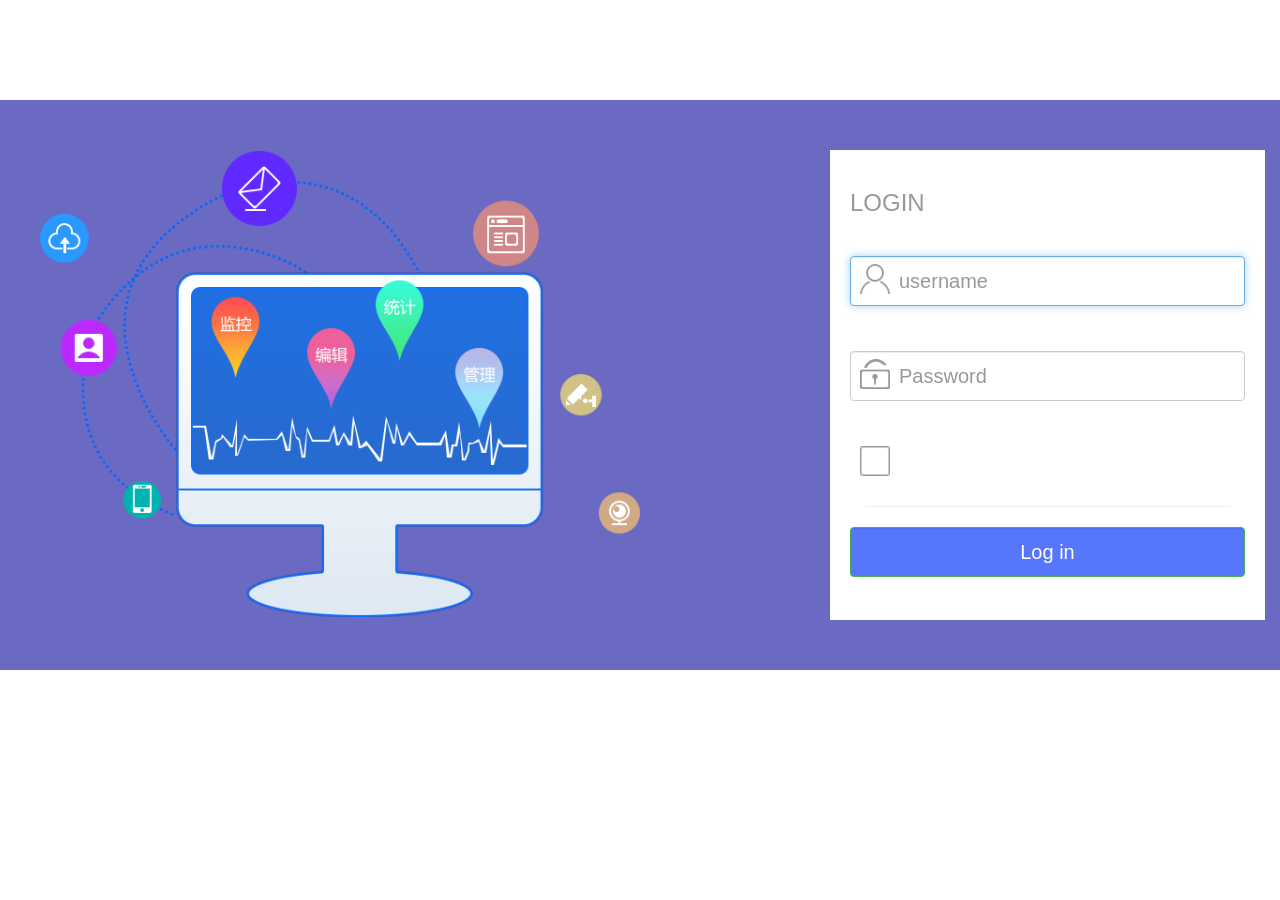
<file: static/index.html>
<!DOCTYPE html>
<html>
<head>
	<!--utf-8-->
    <meta http-equiv="content-type" content="text/html;charset=utf-8">
    <meta name="viewport" content="width=device-width, initial-scale=1.0">
    <!--<meta http-equiv="X-UA-Compatible" content="IE=edge,chrome=1" />-->
    <title>Login</title>
    <!--<link rel="shortcut icon" href="images/favicon.ico" type="image/x-icon"  charset="utf-8"/>-->
    <style type="text/css">
        @import url(css/font-awesome.min.css);/*font-awesome */
        @import url(css/login.bootstrap.min.css);
        @import url(css/login.css);
    </style>
    <script type="text/javascript" src="js/jquery-2.1.1.min.js?ver=2021.4.25"></script>
    <!--bootstrap-->
    <script type="text/javascript" src="js/bootstrap.min.js?ver=2021.4.25"></script>
    <script type="text/javascript" src="js/jquery.validate.js?ver=2021.4.25"></script>
    <!--cookie's js-->
    <script type="text/javascript" src="js/jquery.cookie.min.js?ver=2021.4.25"></script> 
    <!--common js-->
    <script type="text/javascript" src="js/ip.js?ver=2021.4.25"></script>
    <script type="text/javascript" src="js/base64.js?ver=2021.4.25"></script> 
    <!--import js-->
    <script type="text/javascript" src="js/index.js?ver=2021.4.25"></script> 
    
    <link href="js/toastr.min.css" rel="stylesheet">
    <script src="js/toastr.min.js" type="text/javascript"></script>
    <style>
		#header_title_one{
			font-style:italic;
			margin-left: 10%; 
			width: 90%;
			text-align: left;
			font-family: 方正汉真广标-标准;
			font-size: 55px; 
			color: #844f4f;
			font-weight: 600;
			}
    </style>
</head>
<body>
    <!--logo图标-->
    <div class="header" style="height: 100px;">
    </div>
    <div class="container " id="grad_id" style="background: #6a6ac3;">
        <!--登陆-->
        <img src="images/login/image_01.png" class="image_01 hidden-xs" /> 
        <div class="pull-right form row ">
            <form class="form-horizontal " id="login_form">
                <h3><span class="span_login">LOGIN</span></h3>
                <div class="col-sm-12 col-md-12 ">
                    <div class="form-group">
                        <i class="fa-lg"><img src='images/login/icon_user_n.png' id="username_img_id" /></i>
                        <input class="form-control " type="text" placeholder="username" name="username" id="username_id" autofocus="autofocus" />
                        <img src='images/login/btn_clean_n.png' id="btn_clean_id" class="pull-right" />
                    </div>
                    <div class="form-group">
                        <i class=" fa-lg"><img src='images/login/icon_password_n.png' id="password_img_id" /></i>
                        <input class="form-control required" type="password" placeholder="Password" name="password" id="password_id"  />
                    </div>
                    <div class="form-group">
                        <div class="pull-left" id="remember_password_id">
                            <img src='images/login/radio_n.png' id="remember_password_img_id" />
                        </div>
                        <input type="text" name="remember" id="remember_password_input_id" value="Remember Password" />
                        <div class="pull-right" id="remember_password_id" style="margin-right: 15px; padding-top: 10px;">
<!--                            	<a href='register.html'> Register </a>-->
                        </div>
                    </div>
                    <hr />
                    <div class="form-group">
                        <input type="submit" class="btn btn-success form-control " id="login_ok" value="Log in " />
                    </div>
                </div>
            </form>
        </div>
    </div>
    <div>
    </div>
</body> 
</html>
</file>
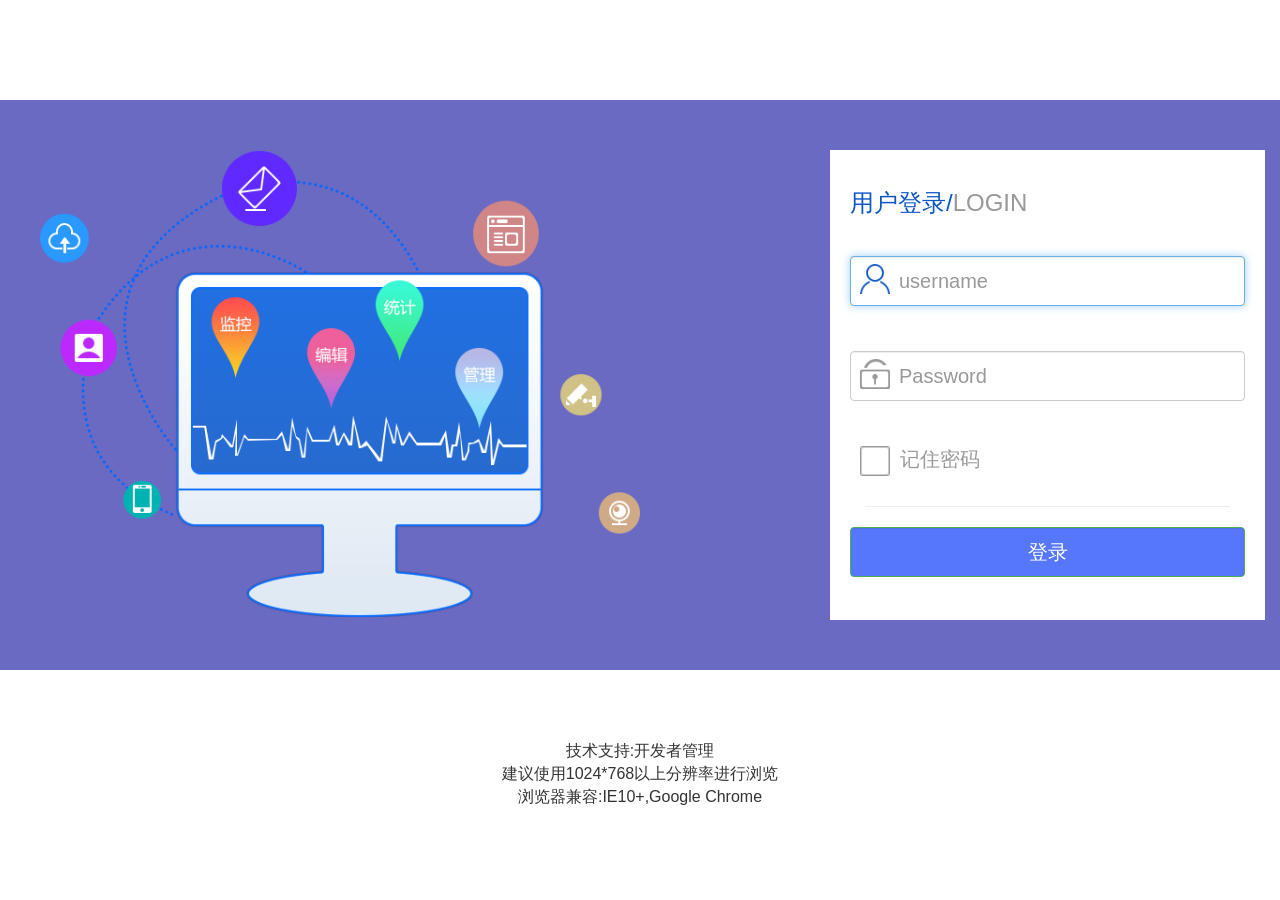
<file: static/student/index.html>
<!DOCTYPE html>
<html>
<head>
	<!--utf-8-->
    <meta http-equiv="content-type" content="text/html;charset=utf-8">
    <!-- viewport的<meta>标签，这个标签可以修改在大部分的移动设备上面的显示，为了确保适当的绘制和触屏缩放。-->
    <meta name="viewport" content="width=device-width, initial-scale=1.0">
    <!--复杂一些的就是本文一开始看到的那中用法： 
		这样写可以达到的效果是如果安装了GCF，则使用GCF来渲染页面，如果为安装GCF，则使用最高版本的IE内核进行渲染。-->
    <!--<meta http-equiv="X-UA-Compatible" content="IE=edge,chrome=1" />-->
    <title>登录</title> 
    <!--<link rel="shortcut icon" href="images/favicon.ico" type="image/x-icon"  charset="utf-8"/>-->
    <style type="text/css">
        @import url(../css/font-awesome.min.css);/*font-awesome 核心我CSS 文件图标引用*/
        @import url(../css/login.bootstrap.min.css);
        @import url(../css/login.css);
    </style>
    <script type="text/javascript" src="../js/jquery-2.1.1.min.js?ver=2021.4.25"></script>
    <!--bootstrap框架的验证-->
    <script type="text/javascript" src="../js/bootstrap.min.js?ver=2021.4.25"></script>
    <script type="text/javascript" src="../js/jquery.validate.js?ver=2021.4.25"></script>
    <!--cookie的js-->
    <script type="text/javascript" src="../js/jquery.cookie.min.js?ver=2021.4.25"></script> 
    <!--公共js-->
    <script type="text/javascript" src="../js/ip.js?ver=2021.4.25"></script>
    <script type="text/javascript" src="../js/base64.js?ver=2021.4.25"></script> 
    <!--导入对应js-->
    <script type="text/javascript" src="../js/student.js?ver=2021.4.25"></script> 
    
    <link href="../js/toastr.min.css" rel="stylesheet">
    <script src="../js/toastr.min.js" type="text/javascript"></script>
    <style>
		#header_title_one{
			font-style:italic;
			margin-left: 10%; 
			width: 90%;
			text-align: left;
			font-family: 方正汉真广标-标准;
			font-size: 55px; 
			color: #844f4f;
			font-weight: 600;
			}
    </style>
</head>
<body>
    <!--logo图标-->
    <div class="header" style="height: 100px;">
    </div>
    <div class="container " id="grad_id" style="background: #6a6ac3;">
        <!--登陆-->
        <img src="images/login/image_01.png" class="image_01 hidden-xs" /> 
        <div class="pull-right form row ">
            <form class="form-horizontal " id="login_form">
                <h3>用户登录/<span class="span_login">LOGIN</span></h3>
                <div class="col-sm-12 col-md-12 ">
                    <div class="form-group">
                        <i class="fa-lg"><img src='images/login/icon_user_n.png' id="username_img_id" /></i>
                        <input class="form-control " type="text" placeholder="username" name="username" id="username_id" autofocus="autofocus" />
                        <img src='images/login/btn_clean_n.png' id="btn_clean_id" class="pull-right" />
                    </div>
                    <div class="form-group">
                        <i class=" fa-lg"><img src='images/login/icon_password_n.png' id="password_img_id" /></i>
                        <input class="form-control required" type="password" placeholder="Password" name="password" id="password_id"  />
                    </div>
                    <div class="form-group">
                        <div class="pull-left" id="remember_password_id">
                            <img src='images/login/radio_n.png' id="remember_password_img_id" />记住密码
                        </div>
                        <input type="text" name="remember" id="remember_password_input_id" value="0" /> 
                        <div class="pull-right" id="remember_password_id" style="margin-right: 15px; padding-top: 10px;">
<!--                            	<a href='register.html'> 免费注册 </a>-->
                        </div>
                    </div>
                    <hr />
                    <div class="form-group">
                        <input type="submit" class="btn btn-success form-control " id="login_ok" value="登录 " />
                    </div>
                </div>
            </form>
        </div>
    </div>
    <div>
        <div class="conter_top text-center">
           		技术支持:开发者管理
            <br/>建议使用1024*768以上分辨率进行浏览
            <br/>浏览器兼容:IE10+,Google Chrome
        </div>
    </div>
</body> 
</html>
</file>
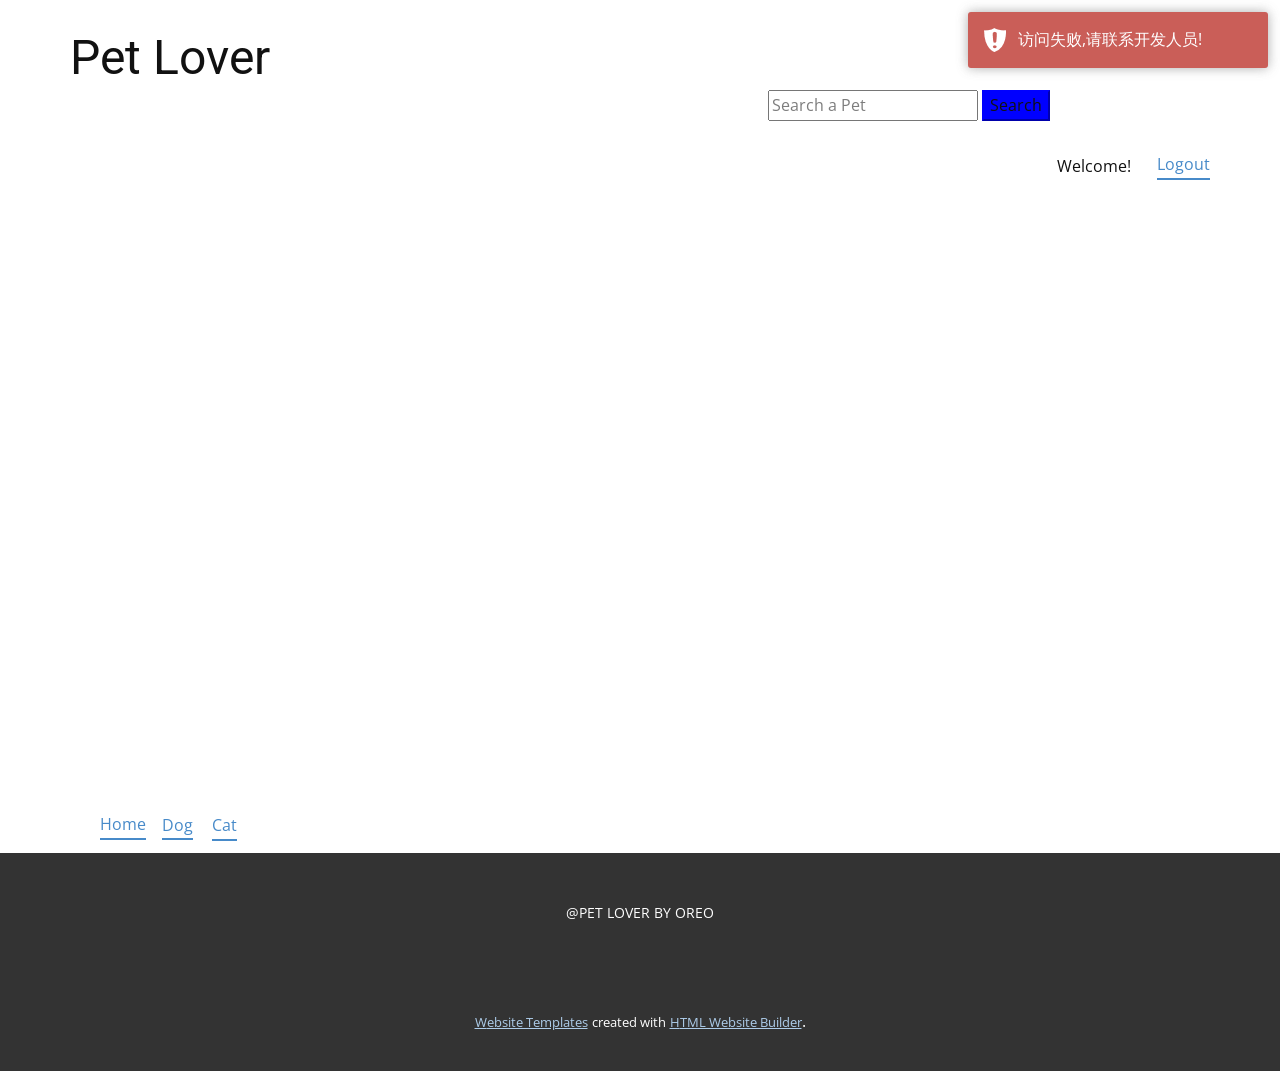
<file: static/category.html>
<!DOCTYPE html>
<html style="font-size: 16px;">
  <head>
    <meta name="viewport" content="width=device-width, initial-scale=1.0">
    <meta charset="utf-8">
    <meta name="keywords" content="Salad, Delicious From The Chef, ​Salads and snacks, ​100% Organic Goodness, Subscribe And Follow Us">
    <meta name="description" content="">
    <meta name="page_type" content="np-template-header-footer-from-plugin">
    <title>category</title>
    <link rel="stylesheet" href="nicepage.css" media="screen">
    <link rel="stylesheet" href="category.css" media="screen">
    <!--<script class="u-script" type="text/javascript" src="jquery.js" defer=""></script>-->
    <script class="u-script" type="text/javascript" src="nicepage.js" defer=""></script>
    <!-- 引入jquery.js文件 -->
	<script  type="text/javascript"  src="js/jquery-2.1.1.min.js?ver=2021.4.25"></script>
    <!--bootstrap框架的验证-->
    <script type="text/javascript" src="js/bootstrap.min.js?ver=2021.4.25"></script>
    <script type="text/javascript" src="js/jquery.validate.js?ver=2021.4.25"></script>
    <!--cookie的js-->
    <script type="text/javascript" src="js/jquery.cookie.min.js?ver=2021.4.25"></script>
    <!--公共js-->
    <script type="text/javascript" src="js/ip.js?ver=2021.4.25"></script>
	<!--头部js-->
	<script type="text/javascript" src="js/header.js?ver=2021.4.25" ></script>
	<!--菜单js-->
	<script type="text/javascript" src="js/menu.js?ver=2021.4.25" ></script>
	<!--分页-->
	<script type="text/javascript" src="js/bootstrap-paginator.js?ver=2021.4.25" ></script>
    <!--js-->
	<script type="text/javascript" src="js/dogs_category_center.js?ver=2021.4.25" ></script>
    <link href="js/toastr.min.css" rel="stylesheet">
    <script src="js/toastr.min.js" type="text/javascript"></script>
    <meta name="generator" content="Nicepage 3.21.3, nicepage.com">
    <link id="u-theme-google-font" rel="stylesheet" href="https://fonts.googleapis.com/css?family=Roboto:100,100i,300,300i,400,400i,500,500i,700,700i,900,900i|Open+Sans:300,300i,400,400i,600,600i,700,700i,800,800i">
    
    
    
    
    <script type="application/ld+json">
        {
            "@context": "http://schema.org",
            "@type": "Organization",
            "name": "PETLOVER"
        }
    </script>
    <meta name="theme-color" content="#478ac9">
    <meta property="og:title" content="category">
    <meta property="og:description" content="">
    <meta property="og:type" content="website">
  </head>
  <body class="u-body"><header class="u-clearfix u-header u-header" id="sec-cf75"><div class="u-clearfix u-sheet u-sheet-1">
        <nav class="u-align-left u-menu u-menu-dropdown u-offcanvas u-menu-1" data-responsive-from="XL">
          <div class="menu-collapse">
            <a class="u-button-style u-nav-link u-text-body-alt-color" href="#" style="padding: 4px 0px; font-size: calc(1em + 8px);">
              <svg class="u-svg-link" preserveAspectRatio="xMidYMin slice" viewBox="0 0 302 302" style="undefined"><use xmlns:xlink="http://www.w3.org/1999/xlink" xlink:href="#svg-5c50"></use></svg>
              <svg xmlns="http://www.w3.org/2000/svg" xmlns:xlink="http://www.w3.org/1999/xlink" version="1.1" id="svg-5c50" x="0px" y="0px" viewBox="0 0 302 302" style="enable-background:new 0 0 302 302;" xml:space="preserve" class="u-svg-content"><g><rect y="36" width="302" height="30"></rect><rect y="236" width="302" height="30"></rect><rect y="136" width="302" height="30"></rect>
</g><g></g><g></g><g></g><g></g><g></g><g></g><g></g><g></g><g></g><g></g><g></g><g></g><g></g><g></g><g></g></svg>
            </a>
          </div>
          <div class="u-custom-menu u-nav-container">
            <ul class="u-nav u-unstyled u-nav-1"><li class="u-nav-item"><a class="u-button-style u-nav-link u-text-active-white u-text-grey-40 u-text-hover-grey-70" href="home.html" style="padding: 10px 20px;">Home</a>
                </li><li class="u-nav-item"><a class="u-button-style u-nav-link u-text-active-white u-text-grey-40 u-text-hover-grey-70" href="Russ.html" style="padding: 10px 20px;">Russ</a>
                </li><li class="u-nav-item"><a class="u-button-style u-nav-link u-text-active-white u-text-grey-40 u-text-hover-grey-70" href="Page-1.html" style="padding: 10px 20px;">Home</a>
                </li><li class="u-nav-item"><a class="u-button-style u-nav-link u-text-active-white u-text-grey-40 u-text-hover-grey-70" href="Page-2.html" style="padding: 10px 20px;">Page 2</a>
                </li><li class="u-nav-item"><a class="u-button-style u-nav-link u-text-active-white u-text-grey-40 u-text-hover-grey-70" href="Page-1.html" style="padding: 10px 20px;">Page 1</a>
                </li><li class="u-nav-item"><a class="u-button-style u-nav-link u-text-active-white u-text-grey-40 u-text-hover-grey-70" href="Page-2.html" style="padding: 10px 20px;">Page 2</a>
                </li>
            </ul>
          </div>
          <div class="u-custom-menu u-nav-container-collapse">
            <div class="u-align-center u-black u-container-style u-inner-container-layout u-opacity u-opacity-95 u-sidenav">
              <div class="u-sidenav-overflow">
                <div class="u-menu-close"></div>
                <ul class="u-align-center u-nav u-popupmenu-items u-unstyled u-nav-2"><li class="u-nav-item"><a class="u-button-style u-nav-link" href="Page-1.html" style="padding: 10px 20px;">Home</a>
</li><li class="u-nav-item"><a class="u-button-style u-nav-link" href="Russ.html" style="padding: 10px 20px;">Russ</a>
</li><li class="u-nav-item"><a class="u-button-style u-nav-link" href="Page-1.html" style="padding: 10px 20px;">Home</a>
</li></ul>
              </div>
            </div>
            <div class="u-black u-menu-overlay u-opacity u-opacity-70"></div>
          </div>
        </nav>
        <h1 class="u-headline u-text u-text-1">
          <a href="/">Pet Lover</a>
        </h1>
      </div></header>
    <section class="u-clearfix u-section-1" id="sec-6ef6">
       <div  style="margin-left:60%;width: 50%;">
           <input class="search-input" placeholder="Search a Pet" id="search_input">
           <button style="background-color: blue;border-color: blue;" id="search_button">Search</button>
       </div>
      <div class="u-clearfix u-sheet u-sheet-1">
        <p class="u-text u-text-default u-text-1">Welcome!</p>
        <a href="home.html" class="u-active-none u-border-2 u-border-palette-1-base u-btn u-btn-rectangle u-button-style u-hover-none u-none u-radius-0 u-btn-1">Logout</a>
      </div>
    </section>
    <section class="u-align-center u-clearfix u-section-2" id="carousel_4448">
      <div class="u-clearfix u-sheet u-sheet-1">
        <div class="u-expanded-width u-list u-list-1">
          <div class="u-repeater u-repeater-1" id="pet_item">

          </div>
        </div>
      </div>
    </section>
    <section class="u-clearfix u-section-3" id="sec-9719">
      <div class="u-clearfix u-sheet u-valign-middle u-sheet-1">
        <a href="homePage.html" class="u-active-none u-border-2 u-border-palette-1-base u-btn u-btn-rectangle u-button-style u-hover-none u-none u-radius-0 u-btn-1">Home</a>
        <a href="category.html" class="u-active-none u-border-2 u-border-palette-1-base u-btn u-btn-rectangle u-button-style u-hover-none u-none u-radius-0 u-btn-2">Dog</a>
        <a href="catsCategory.html" class="u-active-none u-border-2 u-border-palette-1-base u-btn u-btn-rectangle u-button-style u-hover-none u-none u-radius-0 u-btn-3">Cat</a>
        <!--<a href="Rabbit.html" class="u-active-none u-border-2 u-border-palette-1-base u-btn u-btn-rectangle u-button-style u-hover-none u-none u-radius-0 u-btn-4">Rabbit</a>-->
        <!--<a href="Bird.html" class="u-active-none u-border-2 u-border-palette-1-base u-btn u-btn-rectangle u-button-style u-hover-none u-none u-radius-0 u-btn-5">Bird</a>-->
      </div>
    </section>
    
    
    <footer class="u-align-center u-clearfix u-footer u-grey-80 u-footer" id="sec-e9ad"><div class="u-clearfix u-sheet u-sheet-1">
        <p class="u-small-text u-text u-text-variant u-text-1">@PET LOVER BY OREO</p>
      </div></footer>
    <section class="u-backlink u-clearfix u-grey-80">
      <a class="u-link" href="https://nicepage.com/website-templates" target="_blank">
        <span>Website Templates</span>
      </a>
      <p class="u-text">
        <span>created with</span>
      </p>
      <a class="u-link" href="https://nicepage.com/html-website-builder" target="_blank">
        <span>HTML Website Builder</span>
      </a>. 
    </section>
  </body>
</html>
</file>
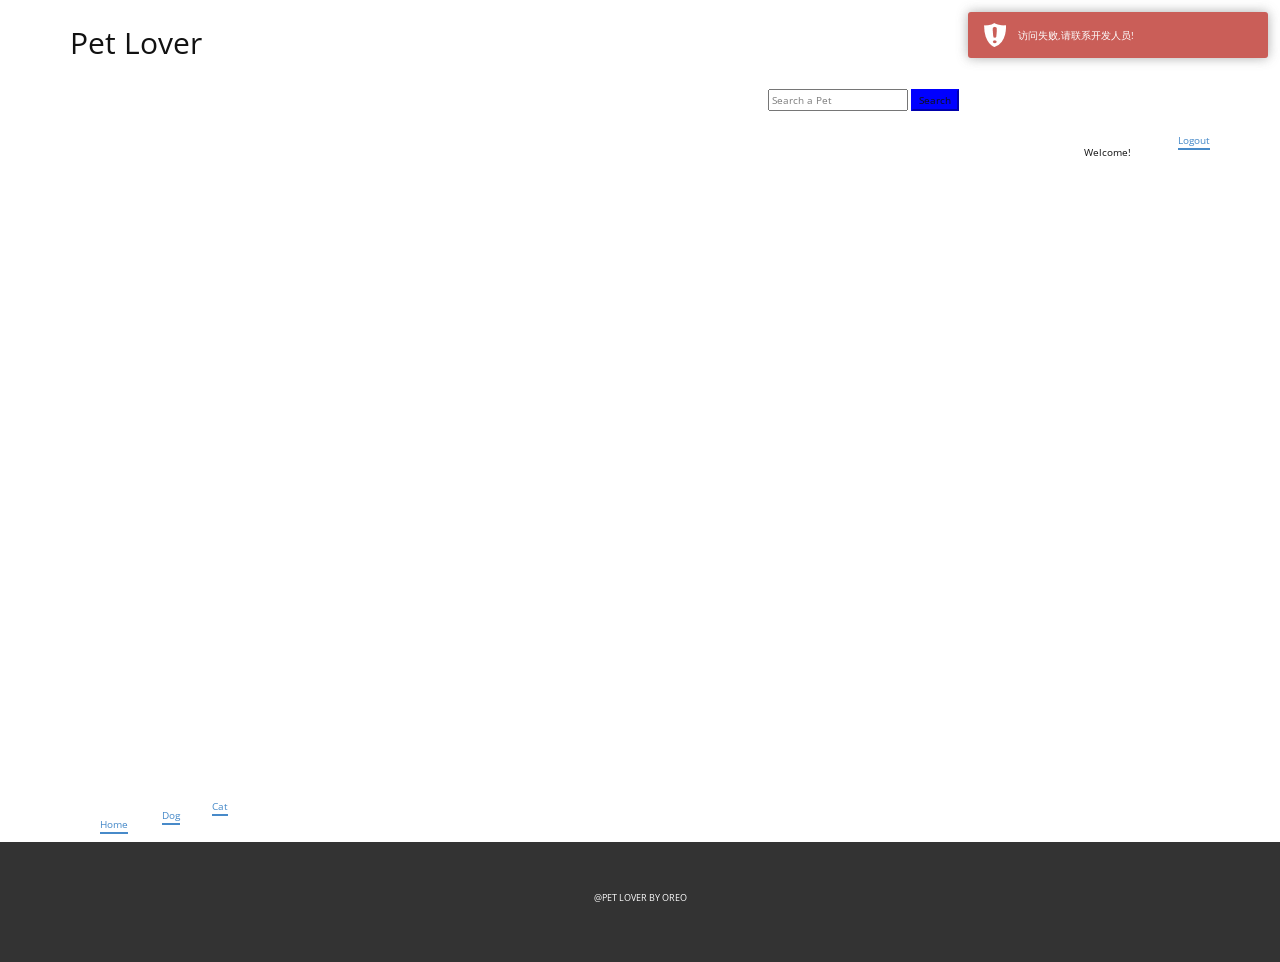
<file: static/catsCategory.html>
<!DOCTYPE html>
<html style="font-size: 16px;">
  <head>
    <meta name="viewport" content="width=device-width, initial-scale=1.0">
    <meta charset="utf-8">
    <meta name="keywords" content="Salad, Delicious From The Chef, ​Salads and snacks, ​100% Organic Goodness, Subscribe And Follow Us">
    <meta name="description" content="">
    <meta name="page_type" content="np-template-header-footer-from-plugin">
    <title>category</title>
    <link rel="stylesheet" href="nicepage.css" media="screen">
    <link rel="stylesheet" href="category.css" media="screen">

    <!--<script class="u-script" type="text/javascript" src="jquery.js" defer=""></script>-->
    <script class="u-script" type="text/javascript" src="nicepage.js" defer=""></script>
	<script  type="text/javascript"  src="js/jquery-2.1.1.min.js?ver=2021.4.25"></script>
    <script type="text/javascript" src="js/bootstrap.min.js?ver=2021.4.25"></script>
    <script type="text/javascript" src="js/jquery.validate.js?ver=2021.4.25"></script>
    <script type="text/javascript" src="js/jquery.cookie.min.js?ver=2021.4.25"></script>
    <script type="text/javascript" src="js/ip.js?ver=2021.4.25"></script>
	<script type="text/javascript" src="js/header.js?ver=2021.4.25" ></script>
	<script type="text/javascript" src="js/menu.js?ver=2021.4.25" ></script>
	<script type="text/javascript" src="js/bootstrap-paginator.js?ver=2021.4.25" ></script>
    <link rel="stylesheet" href="bootstrap.min.css" media="screen">
    <script src="bootstrap.min.js"></script>
    <!--js-->
	<script type="text/javascript" src="js/cats_category_center.js?ver=2021.4.25" ></script>
    <link href="js/toastr.min.css" rel="stylesheet">
    <script src="js/toastr.min.js" type="text/javascript"></script>
    <meta name="generator" content="Nicepage 3.21.3, nicepage.com">
    <link id="u-theme-google-font" rel="stylesheet" href="https://fonts.googleapis.com/css?family=Roboto:100,100i,300,300i,400,400i,500,500i,700,700i,900,900i|Open+Sans:300,300i,400,400i,600,600i,700,700i,800,800i">
    
    
    
    
    <script type="application/ld+json">
        {
            "@context": "http://schema.org",
            "@type": "Organization",
            "name": "PETLOVER"
        }
    </script>
    <meta name="theme-color" content="#478ac9">
    <meta property="og:title" content="category">
    <meta property="og:description" content="">
    <meta property="og:type" content="website">
  </head>
  <body class="u-body"><header class="u-clearfix u-header u-header" id="sec-cf75"><div class="u-clearfix u-sheet u-sheet-1">
        <nav class="u-align-left u-menu u-menu-dropdown u-offcanvas u-menu-1" data-responsive-from="XL">
          <div class="menu-collapse">
            <a class="u-button-style u-nav-link u-text-body-alt-color" href="#" style="padding: 4px 0px; font-size: calc(1em + 8px);">
              <svg class="u-svg-link" preserveAspectRatio="xMidYMin slice" viewBox="0 0 302 302" style="undefined"><use xmlns:xlink="http://www.w3.org/1999/xlink" xlink:href="#svg-5c50"></use></svg>
              <svg xmlns="http://www.w3.org/2000/svg" xmlns:xlink="http://www.w3.org/1999/xlink" version="1.1" id="svg-5c50" x="0px" y="0px" viewBox="0 0 302 302" style="enable-background:new 0 0 302 302;" xml:space="preserve" class="u-svg-content"><g><rect y="36" width="302" height="30"></rect><rect y="236" width="302" height="30"></rect><rect y="136" width="302" height="30"></rect>
</g><g></g><g></g><g></g><g></g><g></g><g></g><g></g><g></g><g></g><g></g><g></g><g></g><g></g><g></g><g></g></svg>
            </a>
          </div>
          <div class="u-custom-menu u-nav-container">
            <ul class="u-nav u-unstyled u-nav-1"><li class="u-nav-item"><a class="u-button-style u-nav-link u-text-active-white u-text-grey-40 u-text-hover-grey-70" href="home.html" style="padding: 10px 20px;">Home</a>
                </li><li class="u-nav-item"><a class="u-button-style u-nav-link u-text-active-white u-text-grey-40 u-text-hover-grey-70" href="Russ.html" style="padding: 10px 20px;">Russ</a>
                </li><li class="u-nav-item"><a class="u-button-style u-nav-link u-text-active-white u-text-grey-40 u-text-hover-grey-70" href="Page-1.html" style="padding: 10px 20px;">Home</a>
                </li><li class="u-nav-item"><a class="u-button-style u-nav-link u-text-active-white u-text-grey-40 u-text-hover-grey-70" href="Page-2.html" style="padding: 10px 20px;">Page 2</a>
                </li><li class="u-nav-item"><a class="u-button-style u-nav-link u-text-active-white u-text-grey-40 u-text-hover-grey-70" href="Page-1.html" style="padding: 10px 20px;">Page 1</a>
                </li><li class="u-nav-item"><a class="u-button-style u-nav-link u-text-active-white u-text-grey-40 u-text-hover-grey-70" href="Page-2.html" style="padding: 10px 20px;">Page 2</a>
                </li>
            </ul>
          </div>
          <div class="u-custom-menu u-nav-container-collapse">
            <div class="u-align-center u-black u-container-style u-inner-container-layout u-opacity u-opacity-95 u-sidenav">
              <div class="u-sidenav-overflow">
                <div class="u-menu-close"></div>
                <ul class="u-align-center u-nav u-popupmenu-items u-unstyled u-nav-2"><li class="u-nav-item"><a class="u-button-style u-nav-link" href="Page-1.html" style="padding: 10px 20px;">Home</a>
</li><li class="u-nav-item"><a class="u-button-style u-nav-link" href="Russ.html" style="padding: 10px 20px;">Russ</a>
</li><li class="u-nav-item"><a class="u-button-style u-nav-link" href="Page-1.html" style="padding: 10px 20px;">Home</a>
</li></ul>
              </div>
            </div>
            <div class="u-black u-menu-overlay u-opacity u-opacity-70"></div>
          </div>
        </nav>
        <h1 class="u-headline u-text u-text-1">
          <a href="/">Pet Lover</a>
        </h1>
      </div></header>
    <section class="u-clearfix u-section-1" id="sec-6ef6">
       <div  style="margin-left:60%;width: 50%;">
           <input class="search-input" placeholder="Search a Pet" id="search_input">
           <button style="background-color: blue;border-color: blue;" id="search_button">Search</button>
       </div>
      <div class="u-clearfix u-sheet u-sheet-1">
        <p class="u-text u-text-default u-text-1">Welcome!</p>
        <a href="home.html" class="u-active-none u-border-2 u-border-palette-1-base u-btn u-btn-rectangle u-button-style u-hover-none u-none u-radius-0 u-btn-1">Logout</a>
      </div>
    </section>
    <section class="u-align-center u-clearfix u-section-2" id="carousel_4448">
      <div class="u-clearfix u-sheet u-sheet-1">
        <div class="u-expanded-width u-list u-list-1">
          <div class="u-repeater u-repeater-1" id="pet_item">
            <!--<div class="u-border-2 u-border-grey-75 u-container-style u-list-item u-repeater-item u-white u-list-item-1">-->
              <!--<div class="u-container-layout u-similar-container u-container-layout-1">-->
                <!--<img class="u-image u-image-default u-image-1" src="images/AmericanBobtail_body_6.jpg" alt="" data-image-width="360" data-image-height="359">-->
                <!--<p class="u-align-center u-large-text u-text u-text-default u-text-variant u-text-1">American Bobtail Cat</p>-->
              <!--</div>-->
            <!--</div>-->
            <!--<div class="u-border-2 u-border-grey-75 u-container-style u-list-item u-repeater-item u-white u-list-item-2">-->
              <!--<div class="u-container-layout u-similar-container u-container-layout-2">-->
                <!--<img class="u-image u-image-default u-image-2" src="images/BritishShorthair_body_6.jpg" alt="" data-image-width="360" data-image-height="359">-->
                <!--<p class="u-align-center u-large-text u-text u-text-default u-text-variant u-text-2">British Shorthair Cat</p>-->
              <!--</div>-->
            <!--</div>-->
            <!--<div class="u-border-2 u-border-grey-75 u-container-style u-list-item u-repeater-item u-white u-list-item-3">-->
              <!--<div class="u-container-layout u-similar-container u-container-layout-3">-->
                <!--<img class="u-image u-image-default u-image-3" src="images/Munchkin.jpg" alt="" data-image-width="360" data-image-height="360">-->
                <!--<p class="u-align-center u-large-text u-text u-text-default u-text-variant u-text-3">Munchkin Cat</p>-->
              <!--</div>-->
            <!--</div>-->
            <!--<div class="u-border-2 u-border-grey-75 u-container-style u-list-item u-repeater-item u-white u-list-item-4">-->
              <!--<div class="u-container-layout u-similar-container u-container-layout-4">-->
                <!--<img class="u-image u-image-default u-image-4" src="images/RussianBlue_body_7.jpg" alt="" data-image-width="360" data-image-height="359">-->
                <!--<p class="u-align-center u-large-text u-text u-text-default u-text-variant u-text-4">Russian Blue Cat</p>-->
              <!--</div>-->
            <!--</div>-->
          </div>
        </div>
      </div>
    </section>
    <section class="u-clearfix u-section-3" id="sec-9719">
      <div class="u-clearfix u-sheet u-valign-middle u-sheet-1">
        <a href="homePage.html" class="u-active-none u-border-2 u-border-palette-1-base u-btn u-btn-rectangle u-button-style u-hover-none u-none u-radius-0 u-btn-1">Home</a>
        <a href="category.html" class="u-active-none u-border-2 u-border-palette-1-base u-btn u-btn-rectangle u-button-style u-hover-none u-none u-radius-0 u-btn-2">Dog</a>
        <a href="catsCategory.html" class="u-active-none u-border-2 u-border-palette-1-base u-btn u-btn-rectangle u-button-style u-hover-none u-none u-radius-0 u-btn-3">Cat</a>
        <!--<a href="Rabbit.html" class="u-active-none u-border-2 u-border-palette-1-base u-btn u-btn-rectangle u-button-style u-hover-none u-none u-radius-0 u-btn-4">Rabbit</a>-->
        <!--<a href="Bird.html" class="u-active-none u-border-2 u-border-palette-1-base u-btn u-btn-rectangle u-button-style u-hover-none u-none u-radius-0 u-btn-5">Bird</a>-->
      </div>
    </section>
    
    
    <footer class="u-align-center u-clearfix u-footer u-grey-80 u-footer" id="sec-e9ad"><div class="u-clearfix u-sheet u-sheet-1">
        <p class="u-small-text u-text u-text-variant u-text-1">@PET LOVER BY OREO</p>
      </div></footer>
  </body>
</html>
</file>
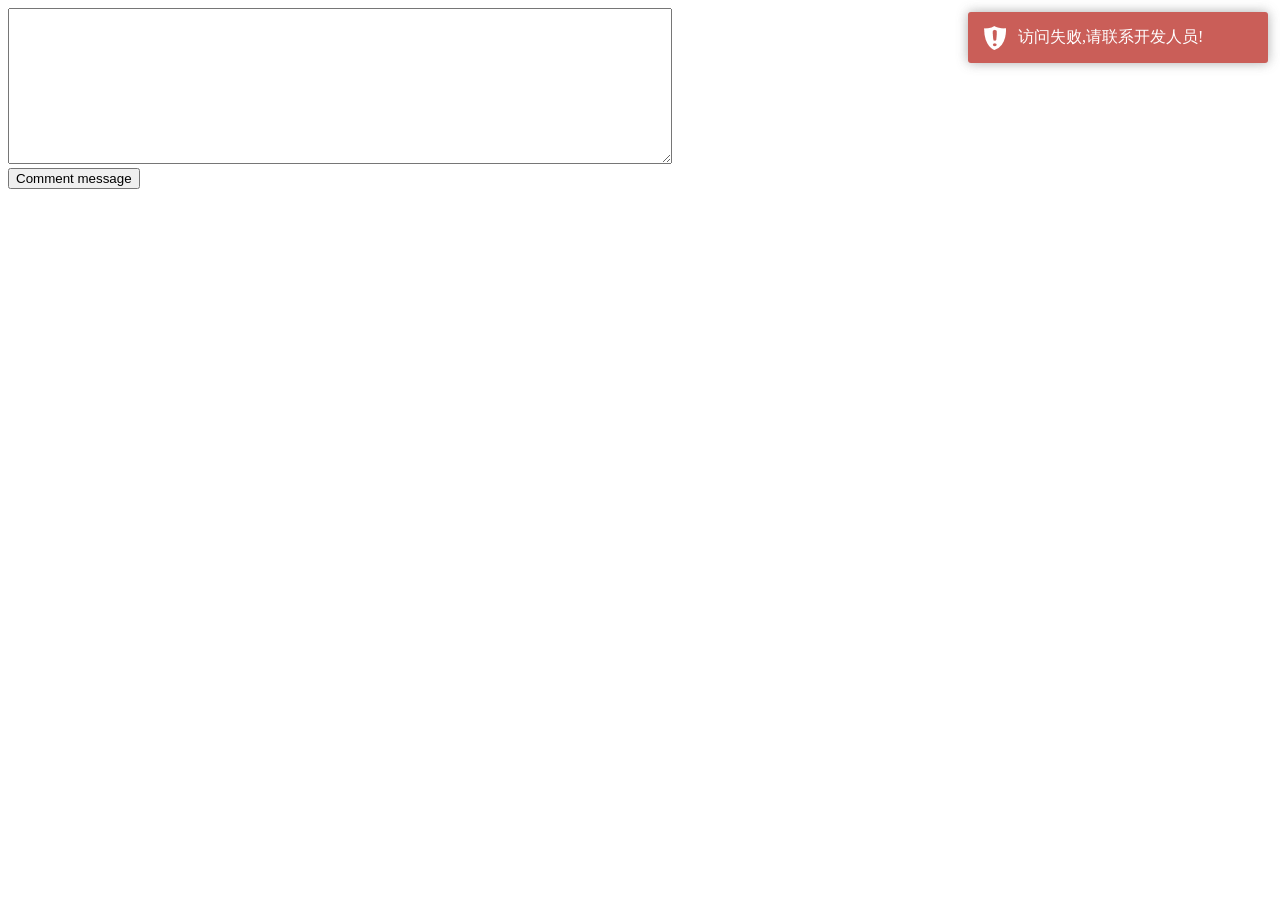
<file: static/Comment.html>
<!DOCTYPE html>
<html>
	<head>
		<meta charset="UTF-8">
		<title></title>
		<!--<script class="u-script" type="text/javascript" src="jquery.js" defer=""></script>-->
    <script class="u-script" type="text/javascript" src="nicepage.js" defer=""></script>

	<script  type="text/javascript"  src="js/jquery-2.1.1.min.js?ver=2021.4.25"></script>

    <script type="text/javascript" src="js/bootstrap.min.js?ver=2021.4.25"></script>
    <script type="text/javascript" src="js/jquery.validate.js?ver=2021.4.25"></script>
    <script type="text/javascript" src="js/jquery.cookie.min.js?ver=2021.4.25"></script>
    <script type="text/javascript" src="js/ip.js?ver=2021.4.25"></script>
	<script type="text/javascript" src="js/header.js?ver=2021.4.25" ></script>
	<script type="text/javascript" src="js/menu.js?ver=2021.4.25" ></script>
	<script type="text/javascript" src="js/bootstrap-paginator.js?ver=2021.4.25" ></script>
	<script type="text/javascript" src="js/comment_center.js?ver=2021.4.25" ></script>
    <link href="js/toastr.min.css" rel="stylesheet">
    <script src="js/toastr.min.js" type="text/javascript"></script>

	</head>
	<body>

	    <div id="txt">

	    <textarea  id="text" value="" cols="80" rows="10"></textarea><br>

	       <button type="button" id="Comment_Btn">Comment message</button>

	       <div id="lis">

	         <ul id="Comment_content">
	         </ul>

	       </div>

	    </div>

	</body>
</html>
</file>
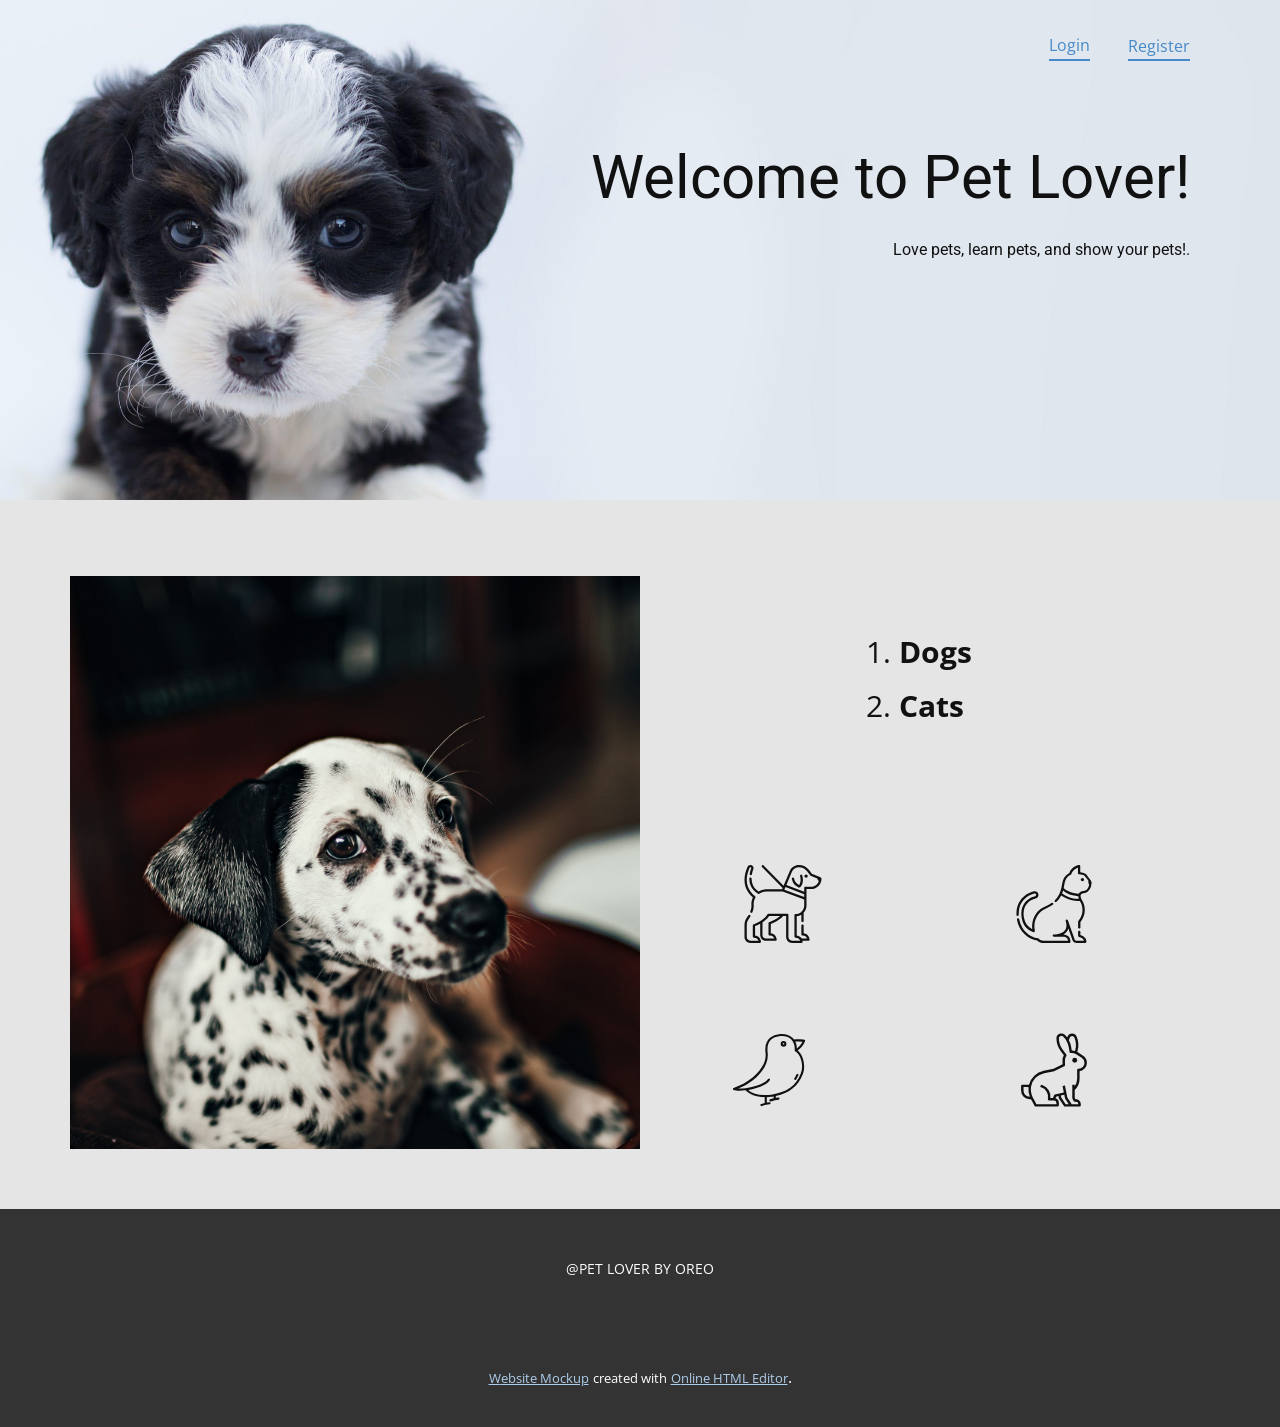
<file: static/home.html>
<!DOCTYPE html>
<html style="font-size: 16px;">
  <head>
    <meta name="viewport" content="width=device-width, initial-scale=1.0">
    <meta charset="utf-8">
    <meta name="keywords" content="Russian Blue Cat, Pet Love, #01, #02, #03, #04, Vet clinic, Rescue a Pet, Need a Sweet Heart?">
    <meta name="description" content="">
    <meta name="page_type" content="np-template-header-footer-from-plugin">
    <title>index</title>
    <link rel="stylesheet" href="nicepage.css" media="screen">
<link rel="stylesheet" href="index.css" media="screen">
    <script class="u-script" type="text/javascript" src="jquery.js" defer=""></script>
    <script class="u-script" type="text/javascript" src="nicepage.js" defer=""></script>
    <script type="text/javascript" src="js/index.js?ver=2021.4.25"></script>
    <meta name="generator" content="Nicepage 3.21.3, nicepage.com">
    <link id="u-theme-google-font" rel="stylesheet" href="https://fonts.googleapis.com/css?family=Roboto:100,100i,300,300i,400,400i,500,500i,700,700i,900,900i|Open+Sans:300,300i,400,400i,600,600i,700,700i,800,800i">
    <link id="u-page-google-font" rel="stylesheet" href="https://fonts.googleapis.com/css?family=Roboto:100,100i,300,300i,400,400i,500,500i,700,700i,900,900i">
    
    
    
    <script type="application/ld+json">{
		"@context": "http://schema.org",
		"@type": "Organization",
		"name": "PETLOVER"
}</script>
    <meta name="theme-color" content="#478ac9">
    <meta property="og:title" content="index">
    <meta property="og:description" content="">
    <meta property="og:type" content="website">
  </head>
  <body class="u-body u-overlap">
    <section class="u-align-center-xs u-align-right-lg u-align-right-md u-align-right-sm u-align-right-xl u-clearfix u-image u-section-1" id="carousel_106a">
      <div class="u-clearfix u-sheet u-sheet-1">
        <a href="index.html" class="u-active-none u-border-2 u-border-palette-1-base u-btn u-btn-rectangle u-button-style u-hover-none u-none u-radius-0 u-btn-1">Login</a>
        <a href="register.html" class="u-active-none u-border-2 u-border-palette-1-base u-btn u-btn-rectangle u-button-style u-hover-none u-none u-radius-0 u-btn-2">Register</a>
        <h1 class="u-text u-text-1">Welcome to Pet Lover!</h1>
        <h4 class="u-custom-font u-text u-text-2">Love pets, learn pets, and show your pets!.</h4>
        <div class="u-form u-form-1">
        </div>
      </div>
    </section>
    <section class="u-align-center u-clearfix u-grey-10 u-valign-bottom-lg u-valign-middle-md u-valign-middle-sm u-valign-middle-xs u-section-2" id="carousel_e598">
      <div class="u-clearfix u-sheet u-sheet-1">
        <div class="u-clearfix u-expanded-width u-layout-wrap u-layout-wrap-1">
          <div class="u-layout">
            <div class="u-layout-row">
              <div class="u-size-30 u-size-60-md">
                <div class="u-layout-col">
                  <div class="u-align-left u-container-style u-image u-layout-cell u-size-60 u-image-1" data-image-width="2250" data-image-height="1500">
                    <div class="u-container-layout u-valign-middle u-container-layout-1"></div>
                  </div>
                </div>
              </div>
              <div class="u-size-30 u-size-60-md">
                <div class="u-layout-col">
                  <div class="u-size-30">
                    <div class="u-layout-row">
                      <div class="u-container-style u-layout-cell u-size-60 u-layout-cell-2">
                        <div class="u-container-layout u-container-layout-2">
                          <ol class="u-text u-text-default u-text-1">
                            <li>
                              <span style="font-weight: 700;">Dogs</span>
                            </li>
                            <li>
                              <span style="font-weight: 700;">Cats</span>
                            </li>
                            <!--<li>-->
                              <!--<span style="font-weight: 700;">Rabbits</span>-->
                            <!--</li>-->
                            <!--<li>-->
                              <!--<span style="font-weight: 700;">Birds</span>-->
                            <!--</li>-->
                          </ol>
                        </div>
                      </div>
                    </div>
                  </div>
                  <div class="u-size-15">
                    <div class="u-layout-row">
                      <div class="u-container-style u-layout-cell u-size-30 u-layout-cell-3">
                        <div class="u-container-layout u-valign-middle u-container-layout-3"><span class="u-icon u-icon-circle u-icon-1"><svg class="u-svg-link" preserveAspectRatio="xMidYMin slice" viewBox="0 0 511.563 511.563" style=""><use xmlns:xlink="http://www.w3.org/1999/xlink" xlink:href="#svg-6e67"></use></svg><svg xmlns="http://www.w3.org/2000/svg" xmlns:xlink="http://www.w3.org/1999/xlink" version="1.1" id="svg-6e67" x="0px" y="0px" viewBox="0 0 511.563 511.563" style="enable-background:new 0 0 511.563 511.563;" xml:space="preserve" class="u-svg-content"><g><path d="M382.227,68.141c-1.236-3.954-5.444-6.158-9.395-4.921c-3.954,1.235-6.157,5.442-4.921,9.395   c0.116,0.373,10.823,35.551-5.632,58.382c-8.923-3.894-28.739-15.44-33.672-42.573c-0.74-4.075-4.641-6.783-8.721-6.037   c-4.075,0.741-6.778,4.646-6.037,8.721c8.058,44.321,47.187,55.55,48.848,56.006c0.657,0.18,1.324,0.268,1.986,0.268   c2.06,0,4.064-0.85,5.503-2.404c11.178-12.072,16.776-29.287,16.189-49.784C385.947,80.194,382.379,68.625,382.227,68.141z"></path><path d="M407.252,61.95c-5.931,0-10.755,4.824-10.755,10.754c0,5.931,4.824,10.755,10.755,10.755   c5.93,0,10.754-4.824,10.754-10.755C418.006,66.774,413.181,61.95,407.252,61.95z"></path><path d="M58.494,213.068c-7.534,15.023-10.944,31.69-9.892,48.595c0.06,0.963,0.13,1.935,0.21,2.912   c0.911,11.156-1.57,24.392-7.377,39.338c-1.5,3.861,0.414,8.207,4.275,9.707c0.893,0.347,1.811,0.511,2.714,0.511   c3.004,0,5.84-1.817,6.993-4.786c6.635-17.08,9.442-32.554,8.344-45.994c-0.072-0.878-0.135-1.751-0.188-2.617   c-1.002-16.096,2.795-31.935,10.98-45.805c1.935-3.277,1.107-7.484-1.925-9.785c-25.152-19.092-38.866-43.502-45.942-60.617   C5.2,92.557,31.016,30.891,36.41,19.057c0.143-0.314,0.24-0.53,0.29-0.648c1.234-2.856,4.563-4.182,7.421-2.943   c2.854,1.232,4.176,4.558,2.936,7.439c-0.062,0.145-6.188,14.675-9.791,35.354c-0.711,4.081,2.021,7.965,6.102,8.676   c4.076,0.711,7.965-2.021,8.676-6.102c3.275-18.801,8.763-31.928,8.803-32.024c4.495-10.443-0.34-22.606-10.778-27.114   C39.617-2.819,27.442,2.014,22.935,12.45l-0.175,0.386C18.894,21.318,11.732,38.878,7.2,61.177   c-6.824,33.576-4.932,63.547,5.625,89.08C23.119,175.157,38.837,196.746,58.494,213.068z"></path><path d="M508.003,95.793c0.24-2.478,0.369-4.97,0.369-7.459c0-3.027-1.82-5.759-4.615-6.923l-14.02-5.842   c-0.002-0.001-0.004-0.001-0.007-0.002l-45.092-18.788L426.77,33.135C411.089,12.387,386.2,0,360.191,0   c-26.491,0-50.229,15.786-60.475,40.217l-40.348,96.215L128.658,2.951c-2.898-2.962-7.647-3.01-10.605-0.111   c-2.96,2.898-3.01,7.647-0.111,10.606l135.132,137.996l-3.364,8.021H145.501c-17.66,0-34.792,4.724-49.846,13.702   c-18.063-11.395-30.929-26.104-38.273-43.777c-4.941-11.895-7.542-25.393-7.73-40.117c-0.052-4.109-3.399-7.404-7.497-7.404   c-0.032,0-0.066,0-0.098,0.001c-4.142,0.053-7.457,3.453-7.403,7.595c0.213,16.645,3.199,32.014,8.877,45.681   c9.142,22.001,25.436,39.94,48.43,53.319c2.471,1.438,5.545,1.346,7.926-0.238c13.532-9.002,29.305-13.761,45.614-13.761h107.861   l141.542,52.059v38.953c0,31.196-25.38,56.576-56.576,56.576c-4.142,0-7.5,3.358-7.5,7.5v139.437c0,4.142,3.358,7.5,7.5,7.5   c12.51,0,21.518,4.486,26.772,13.335c1.366,2.299,2.328,4.635,3.006,6.74H315.12c-13.103,0-23.762-10.659-23.762-23.762v-145.64   c0-4.143-3.357-7.5-7.5-7.5H160.635c-2.646,0-5.098,1.396-6.449,3.671c-26.099,43.956-90.605,64.814-91.25,65.018   c-3.12,0.985-5.242,3.88-5.242,7.152v73.484c0,4.142,3.358,7.5,7.5,7.5c12.511,0,21.519,4.486,26.773,13.335   c1.366,2.299,2.328,4.635,3.006,6.74H41.988c-13.103,0-23.762-10.659-23.762-23.762v-79.474c0-14.169,4.434-27.814,12.822-39.463   c3.711-5.153,7.305-10.69,10.682-16.458c2.094-3.574,0.892-8.169-2.682-10.262c-3.572-2.095-8.169-0.893-10.262,2.682   c-3.141,5.362-6.475,10.501-9.91,15.272c-10.238,14.217-15.65,30.893-15.65,48.228v79.474c0,21.373,17.389,38.762,38.762,38.762   h62.064c4.185,0,7.644-3.584,7.495-7.767c-0.014-0.398-1.79-37.451-38.854-41.878v-61.076c6.783-2.481,19.335-7.517,33.527-15.336   v73.359c0,21.374,17.389,38.763,38.762,38.763h62.065c4.187,0,7.644-3.584,7.495-7.768c-0.014-0.397-1.791-37.45-38.854-41.877   v-61.08c14.319-5.245,54.428-21.896,81.403-52.242h19.265v138.14c0,21.373,17.389,38.762,38.762,38.762h62.065   c4.185,0,7.644-3.584,7.495-7.767c-0.003-0.1-0.12-2.527-0.882-6.168h38.793c4.186,0,7.644-3.585,7.495-7.768   c-0.014-0.397-1.79-37.45-38.853-41.877v-50.95c0-4.143-3.357-7.5-7.5-7.5s-7.5,3.357-7.5,7.5v58.02c0,4.143,3.357,7.5,7.5,7.5   c20.038,0,27.28,11.771,29.896,20.075h-35.427c-5.306-9.315-14.93-18.626-32.374-20.71V336.661   c11.078-1.159,21.408-4.862,30.405-10.502v40.874c0,4.142,3.357,7.5,7.5,7.5s7.5-3.358,7.5-7.5v-53.402   c11.592-12.724,18.671-29.628,18.671-48.157V157.561h28.351c20.713,0,40.171-8.663,53.385-23.769   c9.438-10.79,14.905-23.464,16.339-37.748C507.986,95.961,507.995,95.877,508.003,95.793z M165.932,374.415   c-3.121,0.985-5.242,3.88-5.242,7.152v73.485c0,4.143,3.357,7.5,7.5,7.5c20.037,0,27.28,11.771,29.896,20.075h-53.103   c-13.102,0-23.762-10.66-23.762-23.763v-82.392c15.969-10.507,32.207-24.336,43.579-41.812h71.141   C206.198,361.421,166.384,374.272,165.932,374.415z M264.646,162.631l7.434-17.728l122.823,46.158v19.479L264.646,162.631z    M480.348,123.917c-10.365,11.849-25.708,18.645-42.095,18.645h-35.851c-4.143,0-7.5,3.357-7.5,7.5v24.975L277.885,131.06   l35.663-85.043C321.451,27.175,339.759,15,360.191,15c21.334,0,41.75,10.16,54.612,27.18l19.094,25.264   c0.802,1.061,1.871,1.889,3.099,2.4l43.261,18.026c1.725,6.633,5.488,12.602,10.732,17.016   C488.859,111.876,485.311,118.243,480.348,123.917z"></path>
</g></svg></span>
                        </div>
                      </div>
                      <div class="u-container-style u-layout-cell u-size-30 u-layout-cell-4">
                        <div class="u-container-layout u-valign-middle u-container-layout-4"><span class="u-icon u-icon-circle u-icon-2"><svg class="u-svg-link" preserveAspectRatio="xMidYMin slice" viewBox="0 0 511.292 511.292" style=""><use xmlns:xlink="http://www.w3.org/1999/xlink" xlink:href="#svg-d5a6"></use></svg><svg xmlns="http://www.w3.org/2000/svg" xmlns:xlink="http://www.w3.org/1999/xlink" version="1.1" id="svg-d5a6" x="0px" y="0px" viewBox="0 0 511.292 511.292" style="enable-background:new 0 0 511.292 511.292;" xml:space="preserve" class="u-svg-content"><g><path d="M441.926,84.441c-6.009,0-10.897,4.889-10.897,10.897c0,6.01,4.889,10.898,10.897,10.898   c6.009,0,10.898-4.889,10.898-10.898C452.824,89.329,447.935,84.441,441.926,84.441z"></path><path d="M444.953,465.679c-6.017-3.682-12.018-6.061-16.259-7.47v-19.033c0-4.143-3.358-7.5-7.5-7.5c-4.143,0-7.5,3.357-7.5,7.5   v24.675c0,3.516,2.459,6.563,5.892,7.325c0.09,0.021,9.12,2.065,17.852,7.491c7.845,4.874,12.822,10.781,14.872,17.625h-47.387   c-6.519,0-12.36-4.13-14.535-10.275l-43.715-123.576c-1.376-3.893-5.641-5.939-9.538-4.582c-3.897,1.358-5.966,5.611-4.627,9.517   c3.155,9.197,4.755,19.469,4.755,30.528c0,21.898-10.805,37.278-33.031,47.02c-19.151,8.394-41.314,9.745-49.954,9.936   c-4.108,0.091-7.379,3.472-7.334,7.581c0.046,4.109,3.391,7.417,7.5,7.417h59.013c11.738,0,20.653,3.137,26.496,9.323   c5.027,5.323,7.058,12.099,7.867,17.111H187.312c-12.34,0-23.51-4.913-33.2-14.602c-1.274-1.274-2.966-2.048-4.765-2.177   c-48.806-3.512-108.036-48.143-121.674-123.941c-0.734-4.076-4.631-6.783-8.71-6.054c-4.077,0.734-6.787,4.634-6.054,8.71   c6.722,37.356,24.245,70.538,50.676,95.958c24.021,23.103,53.017,37.255,81.939,40.057c12.033,11.165,26.425,17.049,41.787,17.049   h168.5c3.948,0,7.221-3.062,7.483-7.001c0.057-0.843,1.221-20.811-12.306-35.27c-7.995-8.546-19.16-13.261-33.232-14.046   c16.71-9.18,27.561-22.263,32.092-38.58l26.398,74.624c4.291,12.126,15.814,20.272,28.676,20.272h55.961c4.143,0,7.5-3.358,7.5-7.5   C468.384,488.236,460.282,475.057,444.953,465.679z"></path><path d="M24.6,326.742c-2.175-58.672,23.311-92.475,45.073-110.5c27.722-22.962,57.793-28.8,59.054-29.036   c4.711-0.883,9.236,2.225,10.117,6.911c0.88,4.693-2.222,9.229-6.988,10.123c-1.132,0.225-28.003,5.726-52.122,26.165   c-31.651,26.828-43.73,66.063-35.903,116.615c6.67,43.078,30.214,73.575,69.977,90.644c4.273,1.834,9.371,4.711,13.572,1.16   c2.079-1.758,3.043-4.504,2.518-7.175c-14.375-73.086,26.439-126.234,70.443-144.689c17.86-7.489,33.885-16.124,47.628-25.664   c3.403-2.361,4.247-7.035,1.885-10.438c-2.362-3.402-7.035-4.247-10.438-1.885c-12.884,8.942-27.982,17.068-44.876,24.154   c-64.987,27.252-87.115,92.937-81.414,147.692c-30.712-15.35-49.024-40.917-54.471-76.096   c-6.976-45.043,3.38-79.655,30.777-102.877c20.969-17.77,45.12-22.85,45.265-22.88c12.821-2.406,21.295-14.796,18.89-27.618   c-2.403-12.808-14.791-21.278-27.615-18.89c-1.423,0.267-35.188,6.819-65.866,32.229C35.744,224.868,7.209,262.519,9.61,327.297   c0.154,4.14,3.672,7.341,7.773,7.218C21.522,334.362,24.753,330.881,24.6,326.742z"></path><path d="M501.759,113.863c-0.043-0.517-0.042-1.041-0.114-1.555c-0.299-2.318-1.254-4.924-3.013-8.226   c-0.047-0.088-0.102-0.17-0.152-0.255c-3.89-7.255-29.056-39.939-30.551-42.073c-6.271-8.958-26.833-13.104-40.164-14.893V7.497   c0-4.601-4.298-8.195-8.829-7.382c-2.014,0.363-48.37,9.195-63.688,53.385c-9.488,4.473-34.559,19.569-43.561,57.221   c-1.422,5.945-2.585,12.474-3.815,19.387c-5.325,29.91-11.953,67.134-46.182,100.587c-2.962,2.895-3.017,7.644-0.121,10.605   c2.892,2.961,7.642,3.017,10.605,0.121c13.712-13.401,23.399-27.427,30.453-41.312c44.197,30.503,88.549,36.539,116.658,36.539   c2.104,0,4.113-0.035,6.029-0.095c1.753,3.338,3.428,6.245,4.741,8.519l0.864,1.502c1.392,2.436,33.53,60.355-15.537,120.531   c-1.092,1.338-1.688,3.013-1.688,4.739v37.332c0,4.143,3.357,7.5,7.5,7.5c4.142,0,7.5-3.357,7.5-7.5v-34.697   c20.395-25.87,30.064-54.357,28.745-84.707c-1.21-27.836-11.455-47.067-13.497-50.64l-0.897-1.56   c-4.348-7.532-15.246-26.418-12.8-38.872c0.013-0.054,0.025-0.108,0.037-0.162c0.241-1.165,0.591-2.277,1.086-3.312   c2.427-5.078,8.5-8.413,18.05-9.911c21.836-3.425,37.755-15.963,46.035-36.26C498.78,140.9,502.354,121.093,501.759,113.863z    M308.891,186.198c2.56-6.461,4.643-12.835,6.373-19.038c14.639,13.111,46.045,33.996,99.705,36.995   c0.244,5.882,1.712,11.865,3.707,17.492C392.141,221.565,350.327,215.646,308.891,186.198z M447.093,170.497   c-14.729,2.311-24.572,8.454-29.259,18.262c-0.08,0.167-0.144,0.338-0.22,0.506c-36.411-1.748-61.32-12.434-76.02-21.332   c-11.783-7.133-18.991-14.229-22.234-17.814c1.267-6.094,2.307-11.922,3.279-17.382c1.191-6.689,2.316-13.009,3.636-18.527   c8.972-37.52,36.37-47.654,37.493-48.054c2.292-0.786,4.064-2.631,4.755-4.954c8.216-27.582,31.381-39.325,44.242-43.837v36.172   c0,3.853,2.922,7.08,6.757,7.463c16.342,1.632,33.564,6.1,36.118,9.356c1.723,2.461,4.564,6.094,8.163,10.694   c4.548,5.814,13.315,17.024,18.625,25.09c-1.473,2.252-2.318,4.918-2.318,7.723c0,4.798,2.34,9.012,5.964,11.565   C483.85,143.737,475.232,166.084,447.093,170.497z"></path>
</g></svg></span>
                        </div>
                      </div>
                    </div>
                  </div>
                  <div class="u-size-15">
                    <div class="u-layout-row">
                      <div class="u-container-style u-layout-cell u-size-30 u-layout-cell-5">
                        <div class="u-container-layout u-valign-middle u-container-layout-5"><span class="u-icon u-icon-circle u-icon-3"><svg class="u-svg-link" preserveAspectRatio="xMidYMin slice" viewBox="0 0 128 128" style=""><use xmlns:xlink="http://www.w3.org/1999/xlink" xlink:href="#svg-ed65"></use></svg><svg xmlns="http://www.w3.org/2000/svg" viewBox="0 0 128 128" id="svg-ed65" class="u-svg-content"><g><path d="m123.156 16.674a1.75 1.75 0 0 0 -1.407-2.3c-.395-.056-9.285-1.3-16.484-.268a21.02 21.02 0 0 0 -2.649-3.037c-5.463-5.152-13.506-7.256-22.651-5.927-9.4 1.368-24.714 7.221-21.62 31.049 2.772 21.348-20.726 47.027-52.382 57.243a1.75 1.75 0 0 0 -.143 3.278c3.581 1.51 10.87 1.754 19.61.667 6.934 7.267 18.049 11.189 31.49 11.3v9.494c-2.493.631-4.772 1.315-5.855 1.65a1.75 1.75 0 0 0 1.036 3.344c4.35-1.347 10.318-2.927 12.779-2.848a1.75 1.75 0 1 0 .074-3.5h-.179a24.158 24.158 0 0 0 -4.355.553v-8.743q3.78-.148 7.762-.678c1.184-.16 2.342-.343 3.488-.537v3.095c-2.493.631-4.774 1.314-5.855 1.649a1.75 1.75 0 1 0 1.036 3.343c4.35-1.347 10.319-2.929 12.779-2.847a1.75 1.75 0 1 0 .074-3.5 22.725 22.725 0 0 0 -4.534.552v-2.947c22.517-4.677 37.074-16.51 44.386-36.026 5.377-14.35-.1-32.665-8.426-38.8 3.397-2.568 9.57-8.028 12.026-15.259zm-6.878 52.836c-7.653 20.427-23.085 31.541-48.563 34.976-16.052 2.164-29.61-.653-37.881-7.749 13.428-2.246 29.605-7.526 35.509-15.987a1.75 1.75 0 0 0 -2.871-2c-5.405 7.75-22.272 13.136-36.595 15.043a74.388 74.388 0 0 1 -12.564.723c30.401-12.016 51.341-36.916 48.502-58.776-2.572-19.809 8.724-25.69 18.654-27.135 8.065-1.175 15.077.607 19.745 5.012 4.479 4.228 6.584 10.735 5.926 18.323a1.748 1.748 0 0 0 1.1 1.778c7.36 2.923 14.633 20.861 9.038 35.792zm-6.535-40.939a26.869 26.869 0 0 0 -2.525-11.171 64.97 64.97 0 0 1 11.8.185c-2.318 4.88-6.497 8.77-9.275 10.986z"></path><path d="m109.066 71.271a46.244 46.244 0 0 1 -3.458 6.314 1.75 1.75 0 1 0 2.926 1.921 49.765 49.765 0 0 0 3.718-6.784 1.75 1.75 0 0 0 -3.186-1.451z"></path><path d="m87.9 16.349a4.75 4.75 0 1 0 4.75 4.75 4.756 4.756 0 0 0 -4.75-4.75zm0 6a1.25 1.25 0 1 1 1.25-1.25 1.251 1.251 0 0 1 -1.25 1.25z"></path>
</g></svg></span>
                        </div>
                      </div>
                      <div class="u-container-style u-layout-cell u-size-30 u-layout-cell-6">
                        <div class="u-container-layout u-valign-middle u-container-layout-6"><span class="u-icon u-icon-circle u-icon-4"><svg class="u-svg-link" preserveAspectRatio="xMidYMin slice" viewBox="0 0 512 512" style=""><use xmlns:xlink="http://www.w3.org/1999/xlink" xlink:href="#svg-59d8"></use></svg><svg xmlns="http://www.w3.org/2000/svg" viewBox="0 0 512 512" id="svg-59d8" class="u-svg-content"><g id="Outline"><path d="M424,312V263.574a54.925,54.925,0,0,0,48-55.257,55.665,55.665,0,0,0-25.092-45.335L410.35,138.619c-.526-.35-1.056-.688-1.589-1.02l3.02-12.078a141.377,141.377,0,0,0-7.211-89.969,32.268,32.268,0,0,0-59.311,0q-1.535,3.573-2.866,7.25a140.3,140.3,0,0,0-15.479-17.522,32.849,32.849,0,0,0-30.76-8.252A32.31,32.31,0,0,0,272,48.31a140.612,140.612,0,0,0,28.82,85.284l19.749,25.879A62.829,62.829,0,0,0,312,191.27v27.786l-58.62,29.309L188.241,261.4A124.722,124.722,0,0,0,91.753,353.25,56.049,56.049,0,0,0,80,352H48a8,8,0,0,0-8,8v32a56.063,56.063,0,0,0,56,56h8.722c1.554,2.9,3.2,5.788,4.954,8.62l19.309,35.226A8,8,0,0,0,136,496H280a8,8,0,0,0,8-8V472a32.051,32.051,0,0,0-22.053-30.409l4.021-10.721,15.368-3.408,2.819,14.107a7.987,7.987,0,0,0,1.191,2.871l32,48A8,8,0,0,0,328,496h96a8,8,0,0,0,8-8v-8a32.036,32.036,0,0,0-32-32h-3.056L392,438.111v-50.4A105.8,105.8,0,0,0,424,312ZM359.966,41.854a16.27,16.27,0,0,1,29.9.008,125.388,125.388,0,0,1,6.391,79.778l-2.305,9.218A63.436,63.436,0,0,0,375.27,128q-1.368,0-2.745.062l-3.83-23.431a140.625,140.625,0,0,0-15.029-44.177A125.211,125.211,0,0,1,359.966,41.854ZM56,392V368H80a40.052,40.052,0,0,1,8.884,1,130.771,130.771,0,0,0,8.461,63H96A40.045,40.045,0,0,1,56,392Zm247.534,44.877L300.96,424l22.675-5.028,4.52,22.6a8,8,0,0,0,1.189,2.869L353.052,480h-20.77ZM400,464a16.019,16.019,0,0,1,16,16H372.281l-28.747-43.121-15.689-78.448-15.69,3.138,8.342,41.707-58.23,12.914a8,8,0,0,0-5.758,5L249.456,440H232.073a78.391,78.391,0,0,0-50.231-83.353l-11.033-4.137-5.618,14.98,11.033,4.138a62.389,62.389,0,0,1,39.857,67.24A7.939,7.939,0,0,0,216,440v8a8,8,0,0,0,8,8h32a16.019,16.019,0,0,1,16,16v8H140.738l-17.133-31.256c-.068-.124-.14-.247-.215-.368-2.419-3.9-4.649-7.914-6.627-11.917-11.439-23.172-15.285-47.957-11.124-71.674a108.722,108.722,0,0,1,85.74-87.7l66.19-13.24a7.975,7.975,0,0,0,2.009-.69l64-32A8,8,0,0,0,328,224V191.27a46.979,46.979,0,0,1,8.842-27.52,8,8,0,0,0-.142-9.514l-23.162-30.351A124.62,124.62,0,0,1,288,48.3a16.311,16.311,0,0,1,12.206-15.786,16.747,16.747,0,0,1,15.647,4.335,124.929,124.929,0,0,1,22.282,28.585c.025.048.052.094.078.141a124.784,124.784,0,0,1,14.692,41.64l5.05,30.9a8,8,0,0,0,9.261,6.593,46.955,46.955,0,0,1,28.555,3.989c.092.049.186.1.281.142a44.872,44.872,0,0,1,5.431,3.1l36.546,24.356A39.666,39.666,0,0,1,456,208.539,38.9,38.9,0,0,1,417.1,248H416a8,8,0,0,0-8,8v56a89.757,89.757,0,0,1-16,51.066V352H376v88a7.994,7.994,0,0,0,.845,3.578l8,16A8,8,0,0,0,392,464Z"></path><circle cx="392" cy="192" r="16"></circle>
</g></svg></span>
                        </div>
                      </div>
                    </div>
                  </div>
                </div>
              </div>
            </div>
          </div>
        </div>
      </div>
    </section>
    
    
    <footer class="u-align-center u-clearfix u-footer u-grey-80 u-footer" id="sec-e9ad"><div class="u-clearfix u-sheet u-sheet-1">
        <p class="u-small-text u-text u-text-variant u-text-1">@PET LOVER BY OREO</p>
      </div></footer>
    <section class="u-backlink u-clearfix u-grey-80">
      <a class="u-link" href="https://nicepage.com/website-mockup" target="_blank">
        <span>Website Mockup</span>
      </a>
      <p class="u-text">
        <span>created with</span>
      </p>
      <a class="u-link" href="https://nicepage.com/wysiwyg-html-editor" target="_blank">
        <span>Online HTML Editor</span>
      </a>. 
    </section>
  </body>
</html>
</file>
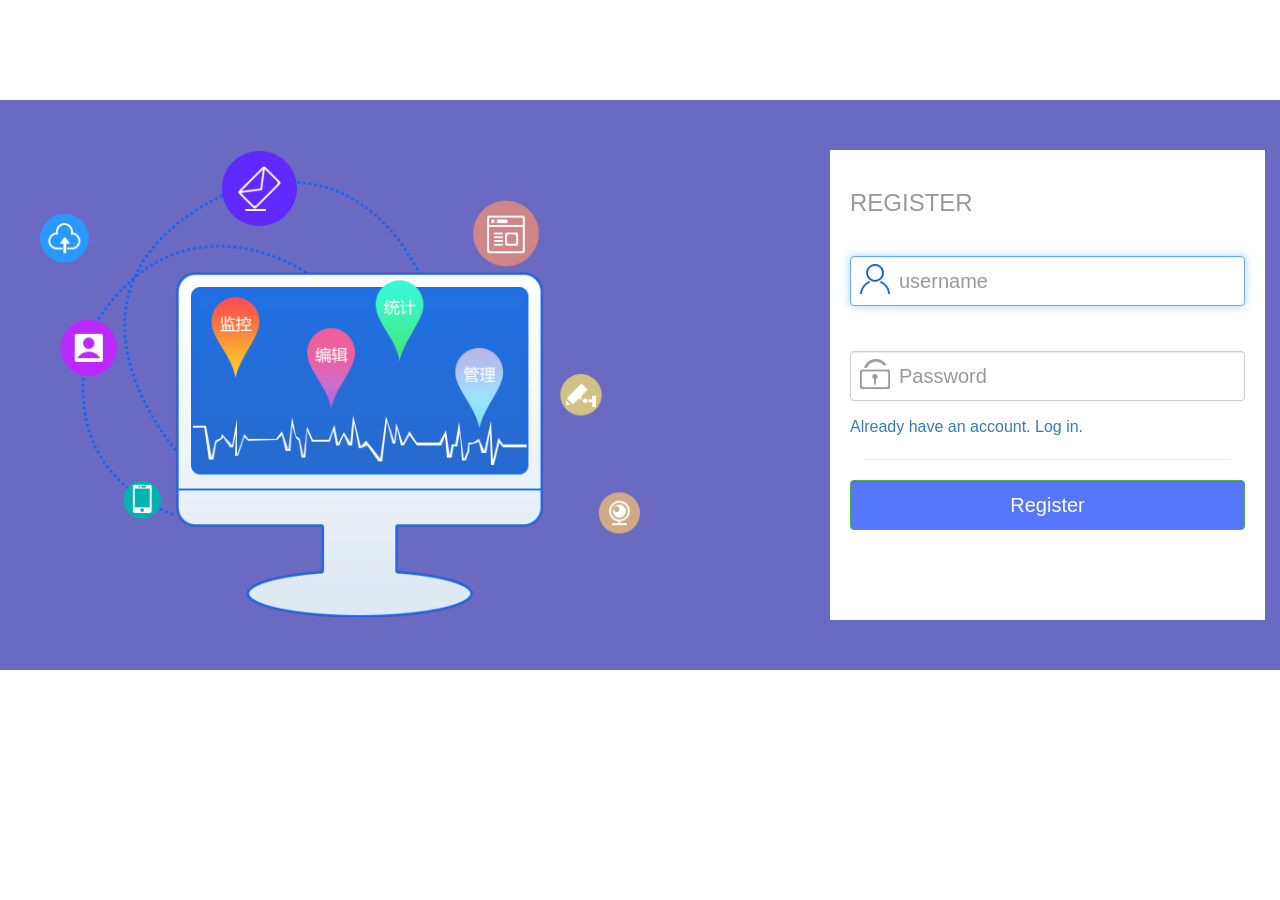
<file: static/register.html>
<!DOCTYPE html>
<html>
<head>
    <meta http-equiv="content-type" content="text/html;charset=utf-8">
    <meta name="viewport" content="width=device-width, initial-scale=1.0">
    <!--<meta http-equiv="X-UA-Compatible" content="IE=edge,chrome=1" />-->
    <title>Register</title>
    <!--<link rel="shortcut icon" href="images/favicon.ico" type="image/x-icon"  charset="utf-8"/>-->
    <style type="text/css">
        @import url(css/font-awesome.min.css);/*font-awesome 核心我CSS 文件图标引用*/
        @import url(css/login.bootstrap.min.css);
        @import url(css/login.css);
    </style>
    <script type="text/javascript" src="js/jquery-2.1.1.min.js?ver=2021.4.25"></script>
    <!--bootstrap-->
    <script type="text/javascript" src="js/bootstrap.min.js?ver=2021.4.25"></script>
    <script type="text/javascript" src="js/jquery.validate.js?ver=2021.4.25"></script>
    <!--cookie's js-->
    <script type="text/javascript" src="js/jquery.cookie.min.js?ver=2021.4.25"></script>
    <script type="text/javascript" src="js/ip.js?ver=2021.4.25"></script>
    <script type="text/javascript" src="js/base64.js?ver=2021.4.25"></script> 
    <!--import js-->
    <script type="text/javascript" src="js/register.js?ver=2021.4.25"></script> 
    
    <link href="js/toastr.min.css" rel="stylesheet">
    <script src="js/toastr.min.js" type="text/javascript"></script>
    <style>
		#header_title_one{
			font-style:italic;
			margin-left: 10%; 
			width: 90%;
			text-align: left;
			font-size: 55px; 
			color: #844f4f;
			font-weight: 600;
			}
    </style>
</head>
<body>
    <!--logo-->
    <div class="header" style="height: 100px;">
    </div>
    <div class="container " id="grad_id" style="background: #6a6ac3;">
        <!--login-->
        <img src="images/login/image_01.png" class="image_01 hidden-xs" /> 
        <div class="pull-right form row ">
            <form class="form-horizontal " id="login_form">
                <h3><span class="span_login">REGISTER</span></h3>
                <div class="col-sm-12 col-md-12 ">
                    <div class="form-group">
                        <i class="fa-lg"><img src='images/login/icon_user_n.png' id="username_img_id" /></i>
                        <input class="form-control " type="text" placeholder="username" name="username" id="username_id" autofocus="autofocus" />
                        <img src='images/login/btn_clean_n.png' id="btn_clean_id" class="pull-right" />
                    </div>
                    <div class="form-group">
                        <i class=" fa-lg"><img src='images/login/icon_password_n.png' id="password_img_id" /></i>
                        <input class="form-control required" type="password" placeholder="Password" name="password" id="password_id"  />
                    </div>
                    <div class="form-group">
                        <!--<div class="pull-left" id="remember_password_id">
                            <img src='images/login/radio_n.png' id="remember_password_img_id" />记住密码
                        </div>
                        <input type="text" name="remember" id="remember_password_input_id" value="0" /> -->
                        <a href='index.html'> Already have an account. Log in. </a>
                    </div>
                    <hr />
                    <div class="form-group">
                        <input type="submit" class="btn btn-success form-control " id="login_ok" value="Register " />
                    </div>
                </div>
            </form>
        </div>
    </div>
    <div>

    </div>
</body> 
</html>
</file>
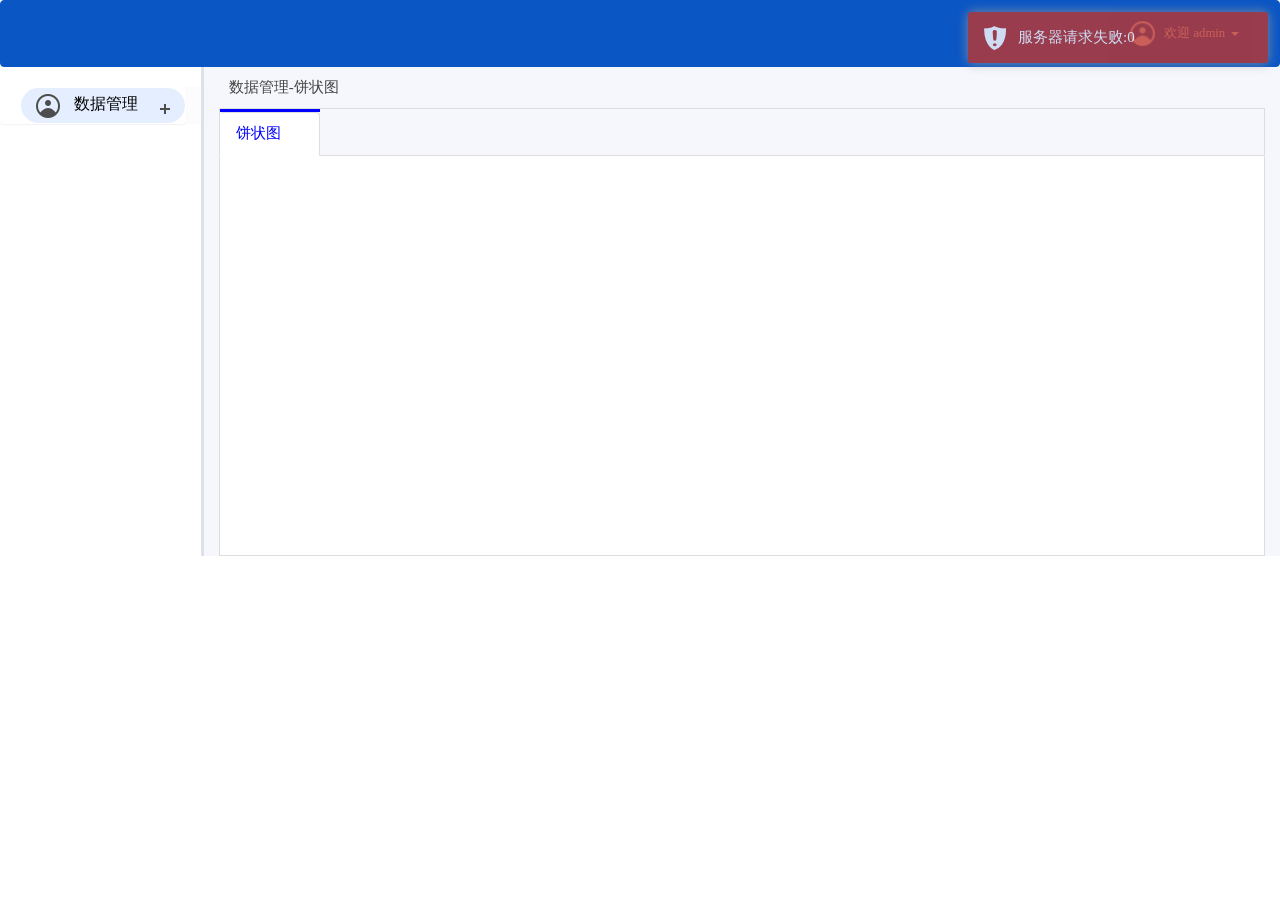
<file: static/html/bingzhuangtu.html>
<!DOCTYPE html>
<html>
	<head>
		
		<meta http-equiv="content-type" content="text/html;charset=utf-8"> 
	    <!-- viewport的<meta>标签，这个标签可以修改在大部分的移动设备上面的显示，为了确保适当的绘制和触屏缩放。-->
	    <meta name="viewport" content="width=device-width, initial-scale=1.0">
	    <!--复杂一些的就是本文一开始看到的那中用法： 
		这样写可以达到的效果是如果安装了GCF，则使用GCF来渲染页面，如果为安装GCF，则使用最高版本的IE内核进行渲染。-->
		<!--<meta http-equiv="X-UA-Compatible" content="IE=edge,chrome=1" />-->  
		<!--<link rel="shortcut icon" href="images/favicon.ico" type="image/x-icon"  charset="utf-8"/>-->
		<title>饼状图</title>
	</head>
	 <style type="text/css">  
	 	@import url(../css/bootstrap.min.css?ver=2021.4.25);
    	@import url(../css/zhijia.css?ver=2021.4.25);  
        @import url(../css/style.css?ver=2021.4.25); 
    </style>
    
	<!-- 引入jquery.js文件 -->
	<script  type="text/javascript"  src="../js/jquery-2.1.1.min.js?ver=2021.4.25"></script> 
	<!--bootstrap框架的验证-->
    <script type="text/javascript" src="../js/bootstrap.min.js?ver=2021.4.25"></script>
    <script type="text/javascript" src="../js/jquery.validate.js?ver=2021.4.25"></script>
    <!--cookie的js-->
    <script type="text/javascript" src="../js/jquery.cookie.min.js?ver=2021.4.25"></script> 
    <!--公共js-->
    <script type="text/javascript" src="../js/ip.js?ver=2021.4.25"></script>
	<!--头部js-->
	<script type="text/javascript" src="../js/header.js?ver=2021.4.25" ></script>
	<!--菜单js-->
	<script type="text/javascript" src="../js/menu.js?ver=2021.4.25" ></script>  
	<!--分页-->
	<script type="text/javascript" src="../js/bootstrap-paginator.js?ver=2021.4.25" ></script>
	<!--js-->
	<script type="text/javascript" src="../js/bingzhuangtu.js?ver=2021.4.25" ></script>
	 <script type="text/javascript" src="../js/plug-in/highchart.js?ver=2021.4.25"></script> 
    <link href="../js/toastr.min.css" rel="stylesheet">
    <script src="../js/toastr.min.js" type="text/javascript"></script>
	<body>
	<!-- 导航栏头部分 -->
	<div class="col-sm-12 navbar navbar-inverse "></div>
	<!-- 页面部分 -->
	<div class="row">
    	<!--菜单导航-->
    	<div class="col-sm-2 col-xs-12 menu_collapse "></div>
        <div class="col-sm-10 col-xs-12 content_backgroud">
            <div class="bread-crumb" style="padding: 10px;">
                                      数据管理-饼状图
            </div>
            <div class="pull-right">
            </div>
            <ul class="nav nav-tabs " style="border: 1px solid #ddd;">
               <li class="active"><a href="javascript:;" style="border-left-color: transparent;color: blue;width: 100px;font-size: 15px;  ">饼状图</a></li>
            </ul> 
             
            <!--删除用户-->
            <div class="theme-popover " style="height: 300px; " id="delect">
                <div class="theme-poptit">
                    <a href="javascript:;" title="关闭" class="close closes" style="color: black;"><img width="25px;" src="../images/main/btn_close_h.png" /></a>
                    <h3>删除</h3>
                </div>
                <div class="theme-popbod dform">
                   <form class="theme-signin" name="loginform" action="" method="post" >
                        <ol>
                             <li>确定要删除此记录吗？
                             </li><br>
                             <input type="text" id="delete_id" hidden value=""/> 
                             <input class="btn btn-primary" type="button" id="delect_value"  value=" 确定 " style="left:50px "/>
                             <input class="btn btn-primary closes" type="button" title="取消"  name="submit" value=" 取消 " />
                        </ol>
                   </form>
            </div>
            </div> 
			<div class="theme-popover-mask" id="delect_id"></div>
               <div style=" border: 1px solid #ddd;height: 400px;background:white;  border-top-color: transparent;padding: 10px;" class="device_area_display">
                <form class="form-horizontal"  >
                	<div class="col-sm-12 col-xs-12">
	                    <div style="margin: 0 2em">   
					        <div id="container3" style="min-width: 350px; height: 350px; margin: 0 auto"></div>  
					    </div>   
	                </div>
                </form>
            </div> 
        </div>
    </div>
	</body>
</html>
</file>
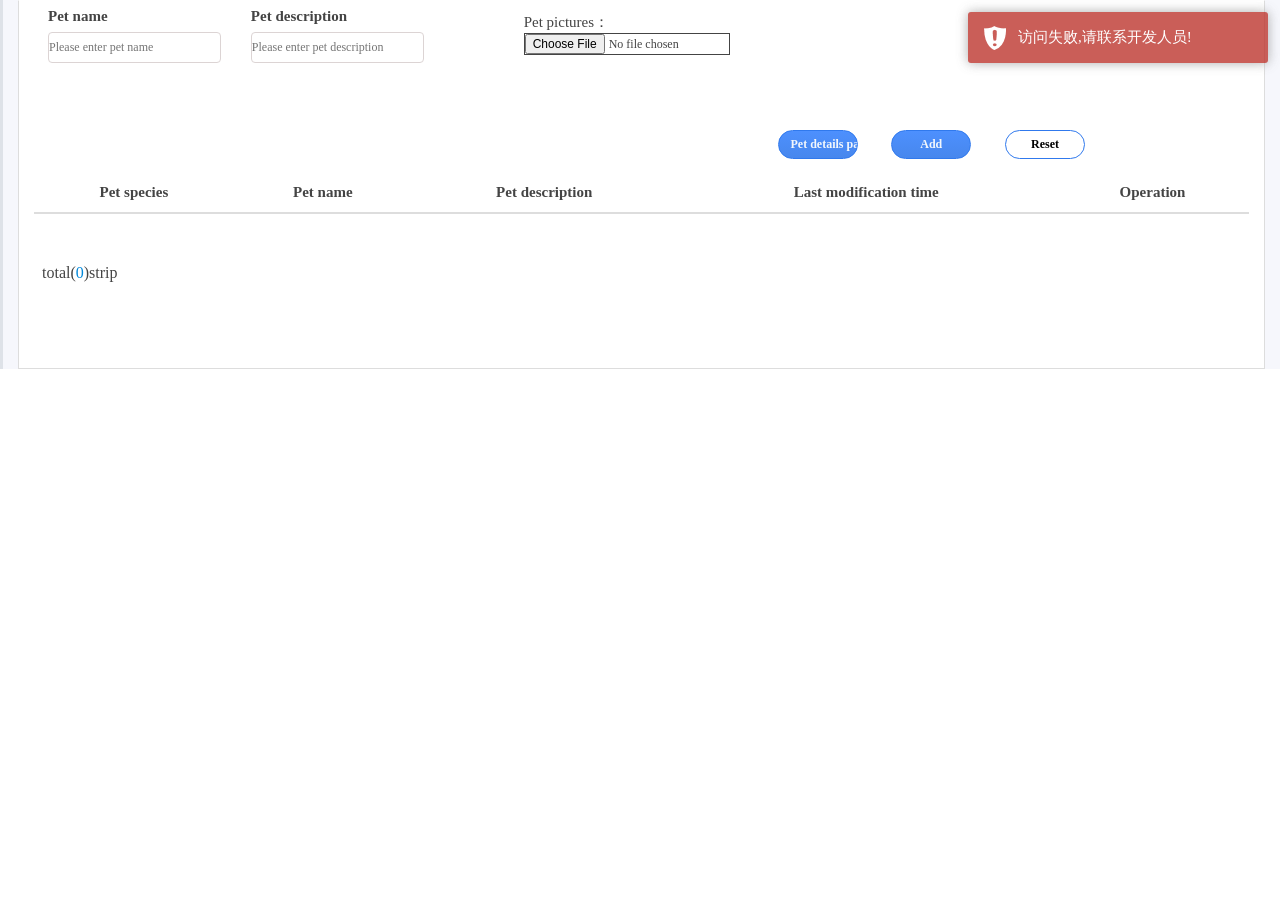
<file: static/html/cats.html>
<!DOCTYPE html>
<html style="height: 100%">
	<head>
		
		<meta http-equiv="content-type" content="text/html;charset=utf-8"> 
	    <!-- viewport的<meta>标签，这个标签可以修改在大部分的移动设备上面的显示，为了确保适当的绘制和触屏缩放。-->
	    <meta name="viewport" content="width=device-width, initial-scale=1.0">
	    <!--复杂一些的就是本文一开始看到的那中用法： 
		这样写可以达到的效果是如果安装了GCF，则使用GCF来渲染页面，如果为安装GCF，则使用最高版本的IE内核进行渲染。-->
		<!--<meta http-equiv="X-UA-Compatible" content="IE=edge,chrome=1" />-->  
		<!--<link rel="shortcut icon" href="images/favicon.ico" type="image/x-icon"  charset="utf-8"/>-->
		<title>Cats</title>
	</head>
	 <style type="text/css">  
	 	@import url(../css/bootstrap.min.css?ver=2021.4.25);
    	@import url(../css/zhijia.css?ver=2021.4.25);  
        @import url(../css/style.css?ver=2021.4.25); 
    </style>
    
	<!-- 引入jquery.js文件 -->
	<script  type="text/javascript"  src="../js/jquery-2.1.1.min.js?ver=2021.4.25"></script> 
	<!--bootstrap框架的验证-->
    <script type="text/javascript" src="../js/bootstrap.min.js?ver=2021.4.25"></script>
    <script type="text/javascript" src="../js/jquery.validate.js?ver=2021.4.25"></script>
    <!--cookie的js-->
    <script type="text/javascript" src="../js/jquery.cookie.min.js?ver=2021.4.25"></script> 
    <!--公共js-->
    <script type="text/javascript" src="../js/ip.js?ver=2021.4.25"></script>
	<!--头部js-->
	<script type="text/javascript" src="../js/header.js?ver=2021.4.25" ></script>
	<!--菜单js-->
	<script type="text/javascript" src="../js/menu.js?ver=2021.4.25" ></script>  
	<!--分页-->
	<script type="text/javascript" src="../js/bootstrap-paginator.js?ver=2021.4.25" ></script>
	<!--js-->
	<script type="text/javascript" src="../js/cats_center.js?ver=2021.4.25" ></script>
	
    <link href="../js/toastr.min.css" rel="stylesheet">
    <script src="../js/toastr.min.js" type="text/javascript"></script>
	<body>
	<!-- 导航栏头部分 -->
	<!-- 页面部分 -->

        <div class="col-sm-12 col-xs-12 content_backgroud">
            <div class='display_admin'  id="display_admin_uploadForm">
                <form class="form-horizontal" style="background-color: white;" id="edition_add_form" >
                	<div class="col-sm-12 col-xs-12">
	                    <!--<div  class="col-sm-2 col-xs-12"><strong  class="add_user_information">宠物种类</strong><input class="ipt-input pull-left" placeholder="请输入宠物种类" type="text" name="dogstype" value=""/></div>-->
	                    <div  class="col-sm-2 col-xs-12"><strong  class="add_user_information">Pet name</strong><input class="ipt-input pull-left" placeholder="Please enter pet name" type="text" name="dogsname" value=""/></div>
	                    <div  class="col-sm-2 col-xs-12"><strong  class="add_user_information">Pet description</strong><input class="ipt-input pull-left" placeholder="Please enter pet description" type="text" name="dogsdesc" value=""/></div>
	                    <div  class="col-sm-2 col-xs-12">
                            <form id="formFile" method="post" action="##"
                                class="report_form" target="_blank">
                                <div class="easyui-panel" title="Upload File"
                                    style="width: 450px; padding: 12px 70px 50px 70px">
                                    <div style="margin-bottom: 20px">
                                        <div>Pet pictures：</div>
                                        <input class="import-btn" id="import_dog_img" type="file">
                                    </div>
                                </div>
                            </form>
                        </div>

                        <!--<div  class="col-sm-2 col-xs-12"><strong  class="add_user_information">用户ID</strong><input class="ipt-input pull-left" placeholder="请输入appID" type="text" name="did" value=""/></div>-->

	                	<div class="col-sm-12 col-xs-12">
		                    <div class="pull-right " style="margin-bottom: 15px;" >
                                <a href="../catsCategory.html">
                                    <input class="btn btn-primary" type="button" title="Pet details page" value="Pet details page" style="margin-top: 5px; margin-right: 30px;border-radius:25px;width: 80px;"/>
                                </a>
		                        <input class="btn btn-primary" type="button" title="Add" value=" Add " id="email_add" name="email_add" style="margin-top: 5px; margin-right: 30px;border-radius:25px;width: 80px;"/>
		                        <input class="btn btn-primary" type="button" title="Reset " value=" Reset " id="email_reset" name="email_reset"   style="margin-top: 5px; color: black;margin-right: 150px; background: white; border-radius:25px;width: 80px;"/>
		                    </div>
	                   </div>
                	</div>
                </form>
            </div>
            <!--删除用户-->
            <div class="theme-popover " style="height: 300px; " id="delect">
                <div class="theme-poptit">
                    <a href="javascript:;" title="close" class="close closes" style="color: black;"><img width="25px;" src="../images/main/btn_close_h.png" /></a>
                    <h3>删除</h3>
                </div>
                <div class="theme-popbod dform">
                   <form class="theme-signin" name="loginform" action="" method="post" >
                        <ol>
                             <li>Are you sure you want to delete this record？
                             </li><br>
                             <input type="text" id="delete_id" hidden value=""/>
                             <input class="btn btn-primary" type="button" id="delect_value"  value=" Comfirm " style="left:50px "/>
                             <input class="btn btn-primary closes" type="button" title="cancel"  name="submit" value=" cancel " />
                        </ol>
                   </form>
            </div>
            </div>
			<div class="theme-popover-mask" id="delect_id"></div>
            <!--编辑-->
	        <div class="theme-popover"  style="height:300px;" id="edit">
	             <div class="theme-poptit" >
	                  <a href="javascript:;" title="close" class="close closes" style="color: black;"><img width="25px;" src="../images/main/btn_close_h.png" /></a>
	                  <h3>编辑</h3>
	             </div>
	             <div class="theme-popbod dform">
	                   <form class="theme-signin"  action="" method="post" >
	                        <ol>
	                        	<li><strong>Pet name </strong><input class="ipt"   style="border-color: #ecdddd;" id="dogsname" type="text" name="dogsname" value="" /></li>
	                        	<li><strong>Pet description </strong><input class="ipt"   style="border-color: #ecdddd;" id="dogs_desc" type="text" name="dogs_desc" value="" /></li>
	                            <!--<li><strong>宠物描述 </strong><input class="ipt"   style="border-color: #ecdddd;" id="dogsdesc" type="text" name="dogsdesc" value="" /></li>-->
	                            <li><strong>Pet pictures </strong><input class="ipt"   style="border-color: #ecdddd;" id="dogsimg" type="text" name="dogsimg" value="" /></li>


	                            <input type="text" id="edit_pkid" hidden value=""/>
	                            <br>
	                            <input class="btn btn-primary" type="button" name="edit_value"  id="edit_value"  title="save" value=" save " style="left:50px "/>
	                            <input class="btn btn-primary closes" name="role_exit" type="button" title="cancel"   value=" cancel " />
	                        </ol>
	                   </form>
	             </div>
	        </div>
            <div class="panle panel-success  panel-info " style=" background:white; border: 1px solid #ddd; border-top-color: transparent; ">
                <!--<div class="panel-heading panel-info">
                    <a class="panel-title">用户列表</a>  <a class="  pull-right " style="width: 80px;">添加</a>
                </div>-->
                <div class="panel-body ">
                    <table class="table table-striped table-hover "  style="text-align: center;">
                        <thead >
                            <tr >
                            	<th  style="text-align: center;">Pet species</th>
                                <th  style="text-align: center;">Pet name</th>

                                <th  style="text-align: center;">Pet description</th>
                                <th  style="text-align: center;">Last modification time</th>

                                <th  style="text-align: center;">Operation</th>
                            </tr>
                        </thead>
                        <tbody style="font-size: 13px;">
                        </tbody>
                        <tfoot>
                            <tr>
                                <td colspan="15">
                                    <ul class="pagination pull-right" style="font-size: 12px;">
                                          <div id="example" style="text-align: center"> <ul id="pageLimit"></ul> </div>
                                    </ul>
                                    <div class="pull-left" style="margin: 40px 0; font-size: 16px;top:70px;">total(<a href="javascript:;" id='total_num' title="Total number">0</a>)strip</div>
                                </td>
                            </tr>
                        </tfoot>
                    </table>
                </div>
            </div>
        </div>
	</body>
</html>
</file>
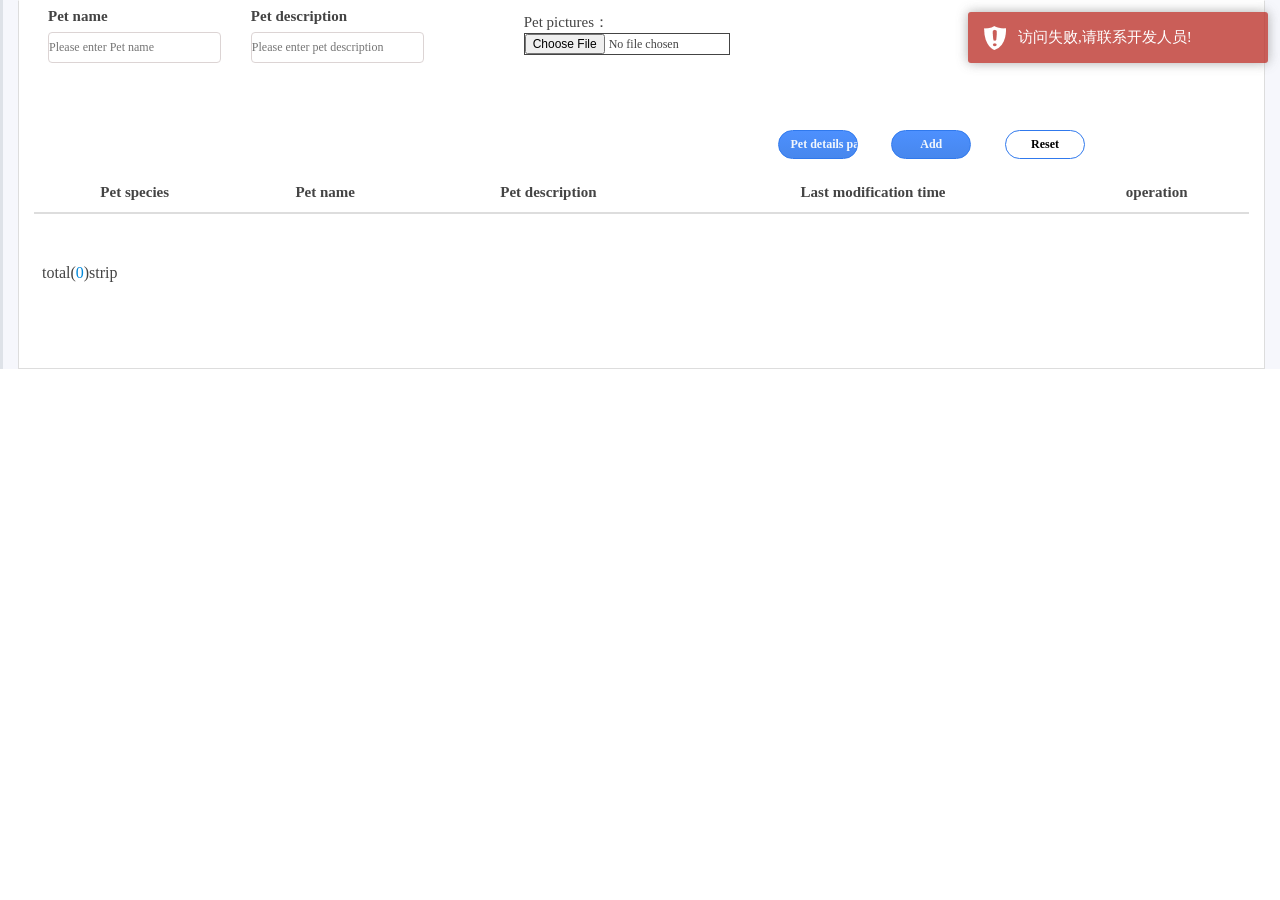
<file: static/html/dogs.html>
<!DOCTYPE html>
<html style="height: 100%">
	<head>
		
		<meta http-equiv="content-type" content="text/html;charset=utf-8"> 
	    <!-- viewport的<meta>标签，这个标签可以修改在大部分的移动设备上面的显示，为了确保适当的绘制和触屏缩放。-->
	    <meta name="viewport" content="width=device-width, initial-scale=1.0">
	    <!--复杂一些的就是本文一开始看到的那中用法： 
		这样写可以达到的效果是如果安装了GCF，则使用GCF来渲染页面，如果为安装GCF，则使用最高版本的IE内核进行渲染。-->
		<!--<meta http-equiv="X-UA-Compatible" content="IE=edge,chrome=1" />-->  
		<!--<link rel="shortcut icon" href="images/favicon.ico" type="image/x-icon"  charset="utf-8"/>-->
		<title>Dogs</title>
	</head>
	 <style type="text/css">  
	 	@import url(../css/bootstrap.min.css?ver=2021.4.25);
    	@import url(../css/zhijia.css?ver=2021.4.25);  
        @import url(../css/style.css?ver=2021.4.25); 
    </style>
    
	<!-- 引入jquery.js文件 -->
	<script  type="text/javascript"  src="../js/jquery-2.1.1.min.js?ver=2021.4.25"></script> 
	<!--bootstrap框架的验证-->
    <script type="text/javascript" src="../js/bootstrap.min.js?ver=2021.4.25"></script>
    <script type="text/javascript" src="../js/jquery.validate.js?ver=2021.4.25"></script>
    <!--cookie的js-->
    <script type="text/javascript" src="../js/jquery.cookie.min.js?ver=2021.4.25"></script> 
    <!--公共js-->
    <script type="text/javascript" src="../js/ip.js?ver=2021.4.25"></script>
	<!--头部js-->
	<script type="text/javascript" src="../js/header.js?ver=2021.4.25" ></script>
	<!--菜单js-->
	<script type="text/javascript" src="../js/menu.js?ver=2021.4.25" ></script>  
	<!--分页-->
	<script type="text/javascript" src="../js/bootstrap-paginator.js?ver=2021.4.25" ></script>
	<!--js-->
	<script type="text/javascript" src="../js/dogs_center.js?ver=2021.4.25" ></script>
	
    <link href="../js/toastr.min.css" rel="stylesheet">
    <script src="../js/toastr.min.js" type="text/javascript"></script>
	<body>
	<!-- 导航栏头部分 -->
	<!-- 页面部分 -->

        <div class="col-sm-12 col-xs-12 content_backgroud">
            <div class='display_admin'  id="display_admin_uploadForm">
                <form class="form-horizontal" style="background-color: white;" id="edition_add_form" >
                	<div class="col-sm-12 col-xs-12">
	                    <!--<div  class="col-sm-2 col-xs-12"><strong  class="add_user_information">宠物种类</strong><input class="ipt-input pull-left" placeholder="请输入宠物种类" type="text" name="dogstype" value=""/></div>-->
	                    <div  class="col-sm-2 col-xs-12"><strong  class="add_user_information">Pet name</strong><input class="ipt-input pull-left" placeholder="Please enter Pet name" type="text" name="dogsname" value=""/></div>
	                    <div  class="col-sm-2 col-xs-12"><strong  class="add_user_information">Pet description</strong><input class="ipt-input pull-left" placeholder="Please enter pet description" type="text" name="dogsdesc" value=""/></div>
	                    <div  class="col-sm-2 col-xs-12">
                            <form id="formFile" method="post" action="##"
                                class="report_form" target="_blank">
                                <div class="easyui-panel" title="Upload File"
                                    style="width: 450px; padding: 12px 70px 50px 70px">
                                    <div style="margin-bottom: 20px">
                                        <div>Pet pictures：</div>
                                        <input class="import-btn" id="import_dog_img"  value="" type="file">
                                    </div>
                                </div>
                            </form>
                        </div>

                        <!--<div  class="col-sm-2 col-xs-12"><strong  class="add_user_information">用户ID</strong><input class="ipt-input pull-left" placeholder="请输入appID" type="text" name="did" value=""/></div>-->

	                	<div class="col-sm-12 col-xs-12">
		                    <div class="pull-right " style="margin-bottom: 15px;" >
                                <a href="../category.html">
                                    <input class="btn btn-primary" type="button" title="Pet details page" value="Pet details page" style="margin-top: 5px; margin-right: 30px;border-radius:25px;width: 80px;"/>
                                </a>
		                        <input class="btn btn-primary" type="button" title="Add" value="Add " id="email_add" name="email_add" style="margin-top: 5px; margin-right: 30px;border-radius:25px;width: 80px;"/>
		                        <input class="btn btn-primary" type="button" title="Reset" value=" Reset " id="email_reset" name="email_reset"   style="margin-top: 5px; color: black;margin-right: 150px; background: white; border-radius:25px;width: 80px;"/>
		                    </div>
	                   </div>
                	</div>
                </form>
            </div>
            <!--删除用户-->
            <div class="theme-popover " style="height: 300px; " id="delect">
                <div class="theme-poptit">
                    <a href="javascript:;" title="close" class="close closes" style="color: black;"><img width="25px;" src="../images/main/btn_close_h.png" /></a>
                    <h3>删除</h3>
                </div>
                <div class="theme-popbod dform">
                   <form class="theme-signin" name="loginform" action="" method="post" >
                        <ol>
                             <li>Are you sure you want to delete this record？
                             </li><br>
                             <input type="text" id="delete_id" hidden value=""/>
                             <input class="btn btn-primary" type="button" id="delect_value"  value=" Confirm " style="left:50px "/>
                             <input class="btn btn-primary closes" type="button" title="cancel"  name="submit" value=" cancel " />
                        </ol>
                   </form>
            </div>
            </div>
			<div class="theme-popover-mask" id="delect_id"></div>
            <!--编辑-->
	        <div class="theme-popover"  style="height:300px;" id="edit">
	             <div class="theme-poptit" >
	                  <a href="javascript:;" title="关闭" class="close closes" style="color: black;"><img width="25px;" src="../images/main/btn_close_h.png" /></a>
	                  <h3>Edit</h3>
	             </div>
	             <div class="theme-popbod dform">
	                   <form class="theme-signin"  action="" method="post" >
	                        <ol>
	                        	<li><strong>Pet name </strong><input class="ipt"   style="border-color: #ecdddd;" id="dogsname" type="text" name="dogsname" value="" /></li>
	                        	<li><strong>Pet description </strong><input class="ipt"   style="border-color: #ecdddd;" id="dogs_desc" type="text" name="dogs_desc" value="" /></li>
	                            <!--<li><strong>宠物描述 </strong><input class="ipt"   style="border-color: #ecdddd;" id="dogsdesc" type="text" name="dogsdesc" value="" /></li>-->
	                            <li><strong>Pet picture path </strong><input class="ipt"   style="border-color: #ecdddd;" id="dogsimg" type="text" name="dogsimg" value="" /></li>


	                            <input type="text" id="edit_pkid" hidden value=""/>
	                            <br>
	                            <input class="btn btn-primary" type="button" name="edit_value"  id="edit_value"  title="保存" value=" 保存 " style="left:50px "/>
	                            <input class="btn btn-primary closes" name="role_exit" type="button" title="取消"   value=" 取消 " />
	                        </ol>
	                   </form>
	             </div>
	        </div>
            <div class="panle panel-success  panel-info " style=" background:white; border: 1px solid #ddd; border-top-color: transparent; ">
                <!--<div class="panel-heading panel-info">
                    <a class="panel-title">用户列表</a>  <a class="  pull-right " style="width: 80px;">添加</a>
                </div>-->
                <div class="panel-body ">
                    <table class="table table-striped table-hover "  style="text-align: center;">
                        <thead >
                            <tr >
                            	<th  style="text-align: center;">Pet species</th>
                                <th  style="text-align: center;">Pet name</th>

                                <th  style="text-align: center;">Pet description</th>
                                <th  style="text-align: center;">Last modification time</th>

                                <th  style="text-align: center;">operation</th>
                            </tr>
                        </thead>
                        <tbody style="font-size: 13px;">
                        </tbody>
                        <tfoot>
                            <tr>
                                <td colspan="15">
                                    <ul class="pagination pull-right" style="font-size: 12px;">
                                          <div id="example" style="text-align: center"> <ul id="pageLimit"></ul> </div>
                                    </ul>
                                    <div class="pull-left" style="margin: 40px 0; font-size: 16px;top:70px;">total(<a href="javascript:;" id='total_num' title="Total number">0</a>)strip</div>
                                </td>
                            </tr>
                        </tfoot>
                    </table>
                </div>
            </div>
        </div>
	</body>
</html>
</file>
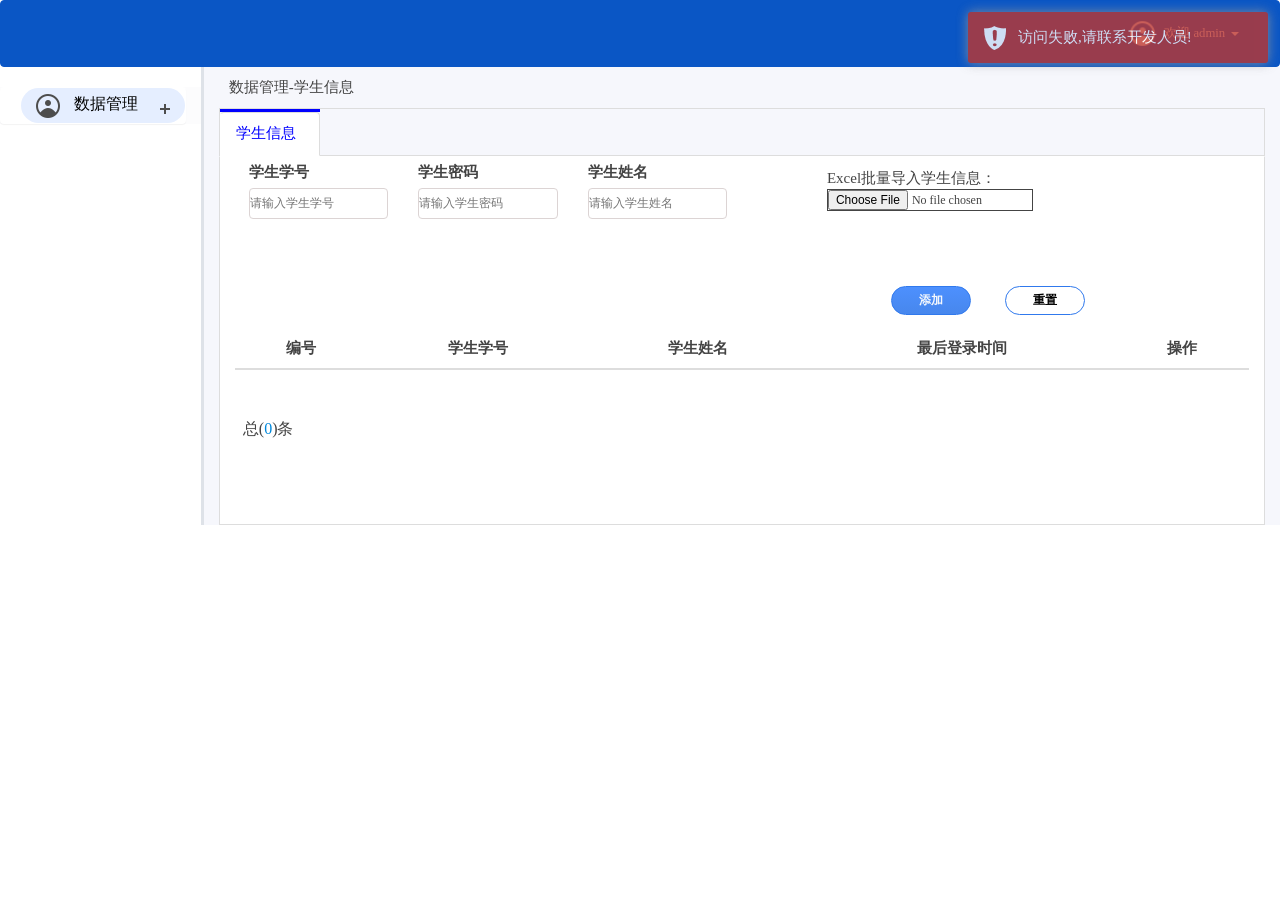
<file: static/html/student_center.html>
<!DOCTYPE html>
<html>
	<head>
		
		<meta http-equiv="content-type" content="text/html;charset=utf-8"> 
	    <!-- viewport的<meta>标签，这个标签可以修改在大部分的移动设备上面的显示，为了确保适当的绘制和触屏缩放。-->
	    <meta name="viewport" content="width=device-width, initial-scale=1.0">
	    <!--复杂一些的就是本文一开始看到的那中用法： 
		这样写可以达到的效果是如果安装了GCF，则使用GCF来渲染页面，如果为安装GCF，则使用最高版本的IE内核进行渲染。-->
		<!--<meta http-equiv="X-UA-Compatible" content="IE=edge,chrome=1" />-->  
		<!--<link rel="shortcut icon" href="images/favicon.ico" type="image/x-icon"  charset="utf-8"/>-->
		<title>学生信息</title>
	</head>
	 <style type="text/css">  
	 	@import url(../css/bootstrap.min.css?ver=2021.4.25);
    	@import url(../css/zhijia.css?ver=2021.4.25);  
        @import url(../css/style.css?ver=2021.4.25); 
    </style>
    
	<!-- 引入jquery.js文件 -->
	<script  type="text/javascript"  src="../js/jquery-2.1.1.min.js?ver=2021.4.25"></script> 
	<!--bootstrap框架的验证-->
    <script type="text/javascript" src="../js/bootstrap.min.js?ver=2021.4.25"></script>
    <script type="text/javascript" src="../js/jquery.validate.js?ver=2021.4.25"></script>
    <!--cookie的js-->
    <script type="text/javascript" src="../js/jquery.cookie.min.js?ver=2021.4.25"></script> 
    <!--公共js-->
    <script type="text/javascript" src="../js/ip.js?ver=2021.4.25"></script>
	<!--头部js-->
	<script type="text/javascript" src="../js/header.js?ver=2021.4.25" ></script>
	<!--菜单js-->
	<script type="text/javascript" src="../js/menu.js?ver=2021.4.25" ></script>  
	<!--分页-->
	<script type="text/javascript" src="../js/bootstrap-paginator.js?ver=2021.4.25" ></script>
	<!--js-->
	<script type="text/javascript" src="../js/student_center.js?ver=2021.4.25" ></script>
	
    <link href="../js/toastr.min.css" rel="stylesheet">
    <script src="../js/toastr.min.js" type="text/javascript"></script>
	<body>
	<!-- 导航栏头部分 -->
	<div class="col-sm-12 navbar navbar-inverse "></div>
	<!-- 页面部分 -->
	<div class="row">
    	<!--菜单导航-->
    	<div class="col-sm-2 col-xs-12 menu_collapse "></div>
        <div class="col-sm-10 col-xs-12 content_backgroud">
            <div class="bread-crumb" style="padding: 10px;">
                                      数据管理-学生信息
            </div>
            <div class="pull-right">
            </div>
            <ul class="nav nav-tabs " style="border: 1px solid #ddd;">
               <li class="active"><a href="javascript:;" style="border-left-color: transparent;color: blue;width: 100px;font-size: 15px;  ">学生信息</a></li>
            </ul> 
            <div class='display_admin'  id="display_admin_uploadForm">
                <form class="form-horizontal" style="background-color: white;" id="edition_add_form" >
                	<div class="col-sm-12 col-xs-12">
	                    <div  class="col-sm-2 col-xs-12"><strong  class="add_user_information">学生学号</strong><input class="ipt-input pull-left" placeholder="请输入学生学号" type="text" name="username" value=""/></div>
	                    <div  class="col-sm-2 col-xs-12"><strong  class="add_user_information">学生密码</strong><input class="ipt-input pull-left" placeholder="请输入学生密码" type="text" name="password" value=""/></div>
	                    <div  class="col-sm-2 col-xs-12"><strong  class="add_user_information">学生姓名</strong><input class="ipt-input pull-left" placeholder="请输入学生姓名" type="text" name="name" value=""/></div>
	                    <div  class="col-sm-2 col-xs-12">
                            <form id="formFile" method="post" action="##"
                                class="report_form" target="_blank">
                                <div class="easyui-panel" title="Upload File"
                                    style="width: 450px; padding: 12px 70px 50px 70px">
                                    <div style="margin-bottom: 20px">
                                        <div>Excel批量导入学生信息：</div>
                                        <input class="import-btn" type="file" accept=".xls,.xlsx">
                                    </div>
                                </div>
                            </form>
                        </div>

                        <!--<div  class="col-sm-2 col-xs-12"><strong  class="add_user_information">用户ID</strong><input class="ipt-input pull-left" placeholder="请输入appID" type="text" name="did" value=""/></div>-->
	                    
	                	<div class="col-sm-12 col-xs-12">
		                    <div class="pull-right " style="margin-bottom: 15px;" >
		                        <input class="btn btn-primary" type="button" title="添加" value=" 添加 " id="email_add" name="email_add" style="margin-top: 5px; margin-right: 30px;border-radius:25px;width: 80px;"/>
		                        <input class="btn btn-primary" type="button" title="重置 " value=" 重置 " id="email_reset" name="email_reset"   style="margin-top: 5px; color: black;margin-right: 150px; background: white; border-radius:25px;width: 80px;"/>
		                    </div>
	                   </div>
                	</div>
                </form>
            </div>
            <!--删除用户-->
            <div class="theme-popover " style="height: 300px; " id="delect">
                <div class="theme-poptit">
                    <a href="javascript:;" title="关闭" class="close closes" style="color: black;"><img width="25px;" src="../images/main/btn_close_h.png" /></a>
                    <h3>删除</h3>
                </div>
                <div class="theme-popbod dform">
                   <form class="theme-signin" name="loginform" action="" method="post" >
                        <ol>
                             <li>确定要删除此记录吗？
                             </li><br>
                             <input type="text" id="delete_id" hidden value=""/> 
                             <input class="btn btn-primary" type="button" id="delect_value"  value=" 确定 " style="left:50px "/>
                             <input class="btn btn-primary closes" type="button" title="取消"  name="submit" value=" 取消 " />
                        </ol>
                   </form>
            </div>
            </div> 
			<div class="theme-popover-mask" id="delect_id"></div>
            <div class="panle panel-success  panel-info " style=" background:white; border: 1px solid #ddd; border-top-color: transparent; ">
                <!--<div class="panel-heading panel-info">
                    <a class="panel-title">用户列表</a>  <a class="  pull-right " style="width: 80px;">添加</a>
                </div>-->
                <div class="panel-body ">
                    <table class="table table-striped table-hover "  style="text-align: center;">
                        <thead >
                            <tr >
                            	<th  style="text-align: center;">编号</th>
                                <th  style="text-align: center;">学生学号</th>
                                
                                <th  style="text-align: center;">学生姓名</th>
                                <th  style="text-align: center;">最后登录时间</th>
                                
                                <th  style="text-align: center;">操作</th>
                            </tr>
                        </thead>
                        <tbody style="font-size: 13px;">
                        </tbody>
                        <tfoot>
                            <tr>
                                <td colspan="15">
                                    <ul class="pagination pull-right" style="font-size: 12px;">
                                          <div id="example" style="text-align: center"> <ul id="pageLimit"></ul> </div>
                                    </ul> 
                                    <div class="pull-left" style="margin: 40px 0; font-size: 16px;top:70px;">总(<a href="javascript:;" id='total_num' title="总条数">0</a>)条</div>
                                </td>
                            </tr>
                        </tfoot>
                    </table>
                </div>
            </div>
        </div>
    </div>
	</body>
</html>
</file>
